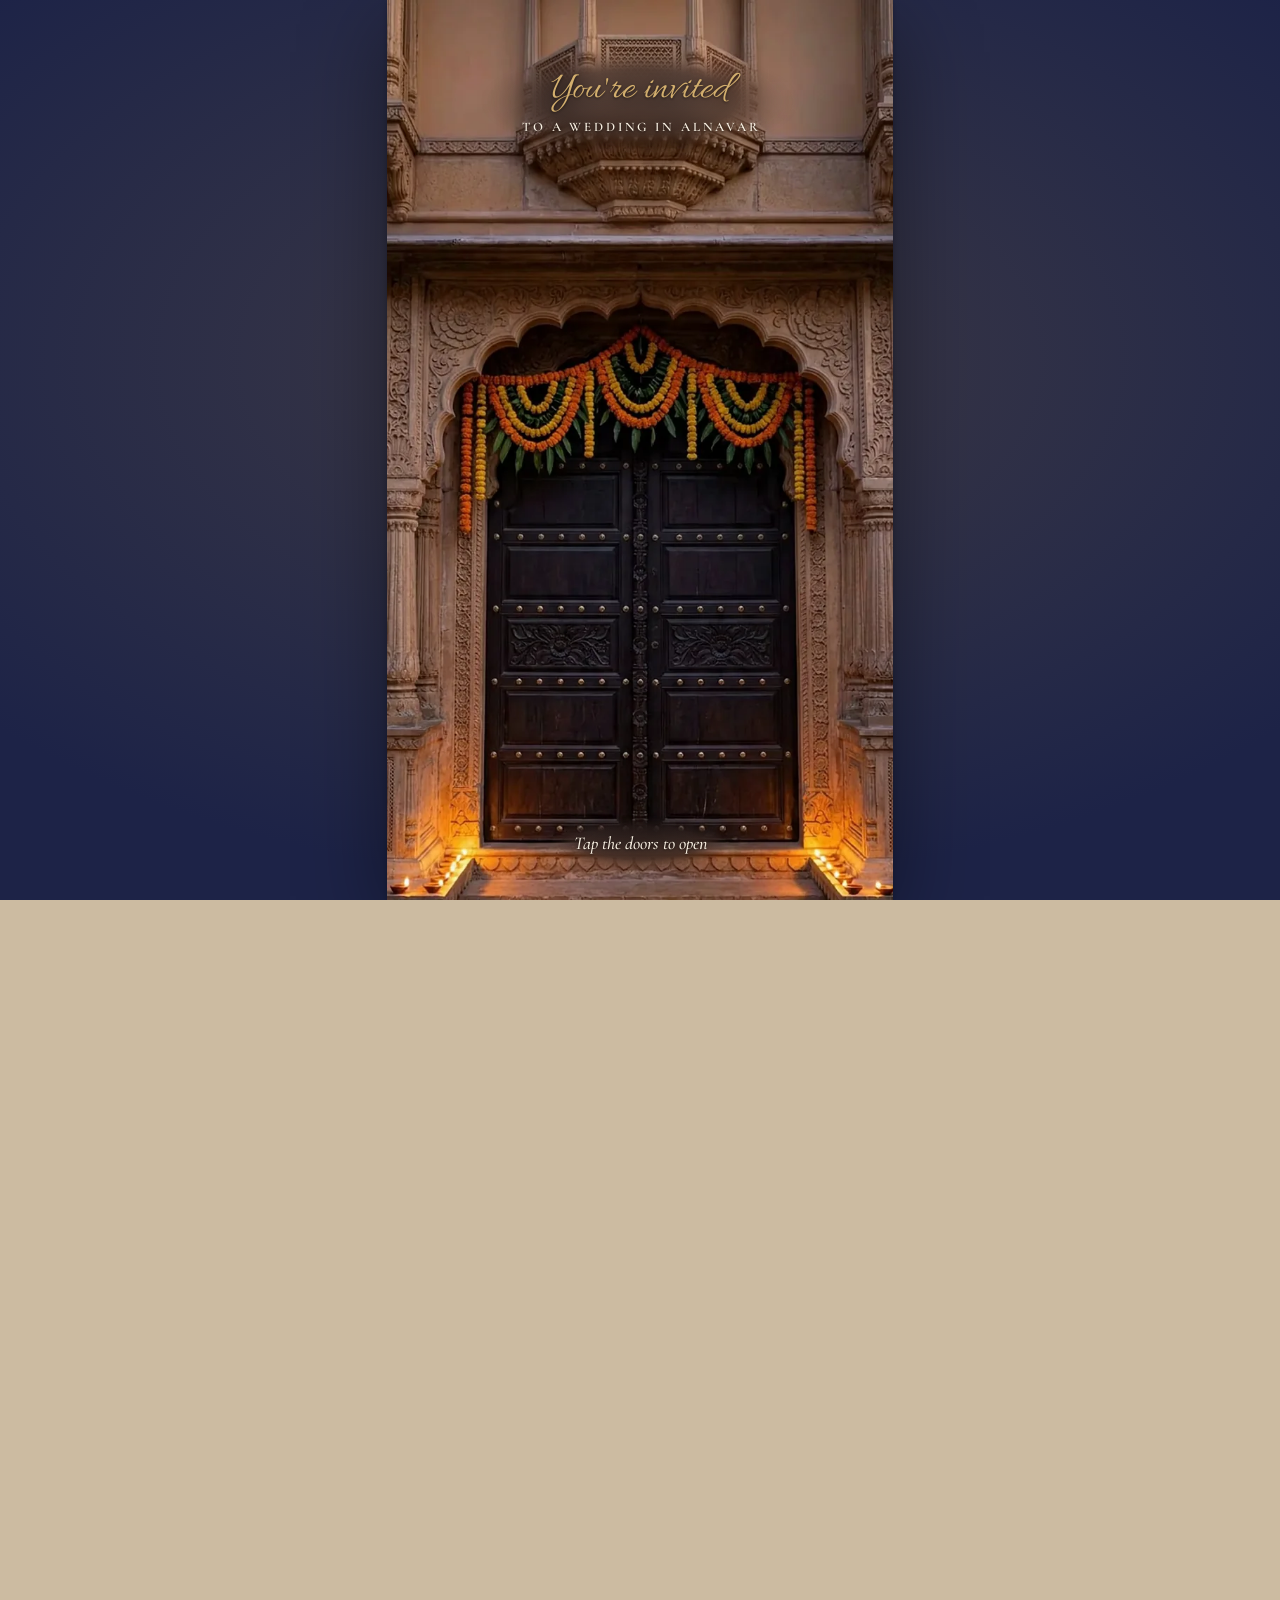
<file: index.html>
<!doctype html>
<html lang="en">
<head>
<meta charset="utf-8">
<meta name="viewport" content="width=device-width, initial-scale=1, viewport-fit=cover">
<script>if (/[?&]phone=1(&|$)/.test(location.search)) document.documentElement.classList.add("in-phone");</script>
<meta name="theme-color" content="#ebe3d5">
<meta name="robots" content="noindex, nofollow">
<title>Kajal &amp; Anmol — Royal Wedding Invitation | 18 December 2026</title>
<meta name="description" content="॥ Sri Ganeshaya Namaha ॥ With the blessings of our elders, you are warmly invited to the wedding celebrations of Kajal &amp; Anmol on 18 December 2026 at Veerashaiva Kalyana Mantap, Alnavar.">
<meta property="og:type" content="website">
<meta property="og:url" content="https://amit-kalal.github.io/kajal-wedding-invitation/">
<meta property="og:title" content="Kajal &amp; Anmol — Wedding Invitation">
<meta property="og:description" content="॥ Sri Ganeshaya Namaha ॥ You are warmly invited to celebrate our wedding on 18 December 2026 at Veerashaiva Kalyana Mantap, Alnavar. Tap to open the invitation.">
<meta property="og:image" content="https://amit-kalal.github.io/kajal-wedding-invitation/assets/images/couple/slide1-stage-wreath.jpg">
<meta property="og:image:secure_url" content="https://amit-kalal.github.io/kajal-wedding-invitation/assets/images/couple/slide1-stage-wreath.jpg">
<meta property="og:image:type" content="image/jpeg">
<meta property="og:image:width" content="1024">
<meta property="og:image:height" content="683">
<meta name="twitter:card" content="summary_large_image">
<meta name="twitter:title" content="Kajal &amp; Anmol — Wedding Invitation">
<meta name="twitter:description" content="18 December 2026 · Veerashaiva Kalyana Mantap, Alnavar. Tap to open the interactive invitation.">
<meta name="twitter:image" content="https://amit-kalal.github.io/kajal-wedding-invitation/assets/images/couple/slide1-stage-wreath.jpg">
<link rel="icon" href="data:image/svg+xml,%3Csvg xmlns='http://www.w3.org/2000/svg' viewBox='0 0 32 32'%3E%3Ccircle cx='16' cy='16' r='14' fill='%23f3ebdc' stroke='%23a9853f' stroke-width='2'/%3E%3Cpath d='M16 9l4 7-4 7-4-7z' fill='%23a9853f'/%3E%3C/svg%3E">
<link rel="preconnect" href="https://fonts.googleapis.com">
<link rel="preconnect" href="https://fonts.gstatic.com" crossorigin>
<link href="https://fonts.googleapis.com/css2?family=Cormorant+Garamond:ital,wght@0,400;0,500;0,600;1,400;1,500&family=Pinyon+Script&family=Tiro+Devanagari+Hindi:ital@0;1&family=Anek+Kannada:wght@400;500;600;700&family=Noto+Serif+Kannada:wght@400;500;600;700&display=swap" rel="stylesheet">
<link rel="stylesheet" href="engine.css">
<style>
  [lang="kn"], [lang="hi"], :lang(hi), :lang(kn) {
    font-family: "Noto Serif Kannada", "Anek Kannada", serif !important;
  }
  #langBtn {
    font-family: "Anek Kannada", "Noto Serif Kannada", sans-serif !important;
    font-size: 0.82rem !important;
    font-weight: 600 !important;
  }

  /* Responsive Countdown Counter Alignment & Zero-Overlap / Zero-Clipping Protection */
  .count {
    max-width: 420px !important;
    gap: 4px !important;
    padding: 0 4px !important;
    overflow: visible !important;
  }
  .count .u {
    min-width: 0 !important;
    padding: 0 2px !important;
    overflow: visible !important;
  }
  .count b {
    font-size: clamp(28px, 8.2vw, 44px) !important;
    line-height: 1.35 !important;
    padding: 6px 2px 2px !important;
    display: inline-block !important;
    overflow: visible !important;
    -webkit-box-decoration-break: clone !important;
    box-decoration-break: clone !important;
  }
  .count .colon {
    font-size: clamp(22px, 6vw, 32px) !important;
    line-height: 1.35 !important;
    padding-top: 6px !important;
  }
  .count span {
    font-size: clamp(11px, 2.8vw, 13px) !important;
    white-space: nowrap !important;
    letter-spacing: 0 !important;
    overflow: visible !important;
  }
  .count span:is(:lang(hi), :lang(kn)) {
    font-family: "Anek Kannada", "Noto Serif Kannada", sans-serif !important;
    font-size: clamp(11.5px, 2.9vw, 13.5px) !important;
    font-weight: 500 !important;
  }

  /* Arch Card & Sacred Invocation Tuning */
  .arch-in {
    padding-top: calc(var(--archH) * 0.56) !important;
    padding-left: 20px !important;
    padding-right: 20px !important;
  }
  .om {
    margin: 0 auto !important;
    text-align: center !important;
  }
  .om.latin {
    font-family: var(--serif) !important;
    font-size: clamp(12px, 3.2vw, 14.5px) !important;
    font-weight: 600 !important;
    letter-spacing: 0.04em !important;
    color: var(--gold-deep) !important;
    text-transform: none !important;
    white-space: nowrap !important;
  }
  .om:not(.latin) {
    font-family: "Noto Serif Kannada", serif !important;
    font-size: clamp(13.5px, 3.5vw, 16px) !important;
    font-weight: 600 !important;
    letter-spacing: 0.02em !important;
    color: var(--gold-deep) !important;
    white-space: nowrap !important;
  }

  /* RSVP Row & Counter Alignment */
  .rsvp .row-name {
    flex: 1 1 auto !important;
    min-width: 0 !important;
  }
  .rsvp .stepper {
    flex: 0 0 auto !important;
  }
</style>
<!-- All Wedding Details & Client Configuration -->
<script src="wedding-details.js"></script>
</head>
<body class="sealed">
<a class="skip" href="#invitation" id="skip">Skip the opening and read the invitation</a>
<div class="backdrop" aria-hidden="true"></div>

<div class="gate" id="gate">
  <p class="greet" id="greet"></p>
  <div class="stage" id="stage"></div>
  <p class="hint" id="hint" aria-hidden="true"></p>
</div>

<main class="col" id="main">
  <p class="today" id="today" hidden></p>
  <header class="hero" id="hero">
    <img class="hero-art" id="heroArt" alt="" decoding="async">
    <div class="hero-words" id="heroWords"></div>
  </header>
  <a class="down" href="#paper" id="down"></a>
  <div class="paper" id="paper"></div>
</main>

<div class="controls" id="controls" hidden>
  <button class="lang" id="langBtn" type="button" aria-label="Switch language"></button>
  <button class="sound" id="soundBtn" type="button" aria-pressed="false" aria-label="Play music">
    <svg class="i-play" viewBox="0 0 24 24" aria-hidden="true"><path d="M8 5.5v13l10.5-6.5z" fill="currentColor"/></svg>
    <svg class="i-pause" viewBox="0 0 24 24" aria-hidden="true"><path d="M7.5 5.5h3v13h-3zM13.5 5.5h3v13h-3z" fill="currentColor"/></svg>
  </button>
</div>

<audio id="music" preload="none" loop></audio>
<script src="openings.js"></script>
<script src="engine.js"></script>
</body>
</html>
</file>
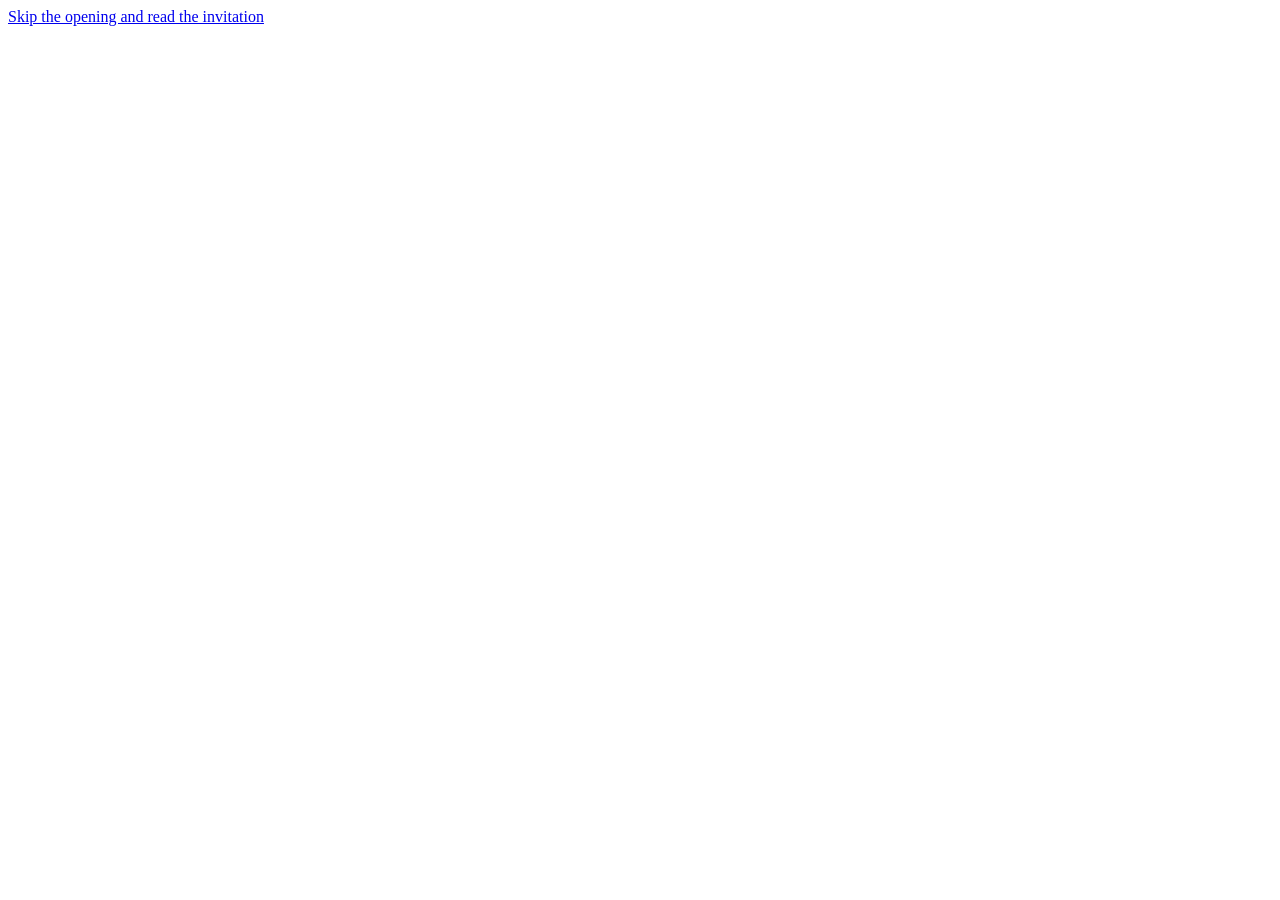
<file: saath-demo.html>
<!doctype html>
<html lang="en">
<head>
<meta charset="utf-8">
<meta name="viewport" content="width=device-width, initial-scale=1, viewport-fit=cover">
<script>if (/[?&]phone=1(&|$)/.test(location.search)) document.documentElement.classList.add("in-phone");</script>
<meta name="theme-color" content="#ebe3d5">
<meta name="robots" content="noindex, nofollow">
<title>Tanya &amp; Vikram, 14 February 2027</title>
<meta name="description" content="An invitation to the wedding of Tanya &amp; Vikram, 14 February 2027, Udaipur.">
<meta property="og:title" content="Tanya &amp; Vikram are getting married">
<meta property="og:description" content="14 February 2027, Udaipur. Open your invitation.">
<meta property="og:image" content="https://i.saath.studio/demo/og?t=jharokha-film"><meta property="og:image:width" content="1200"><meta property="og:image:height" content="630"><meta name="twitter:card" content="summary_large_image">

<meta property="og:type" content="website">
<link rel="icon" href="data:image/svg+xml,%3Csvg xmlns='http://www.w3.org/2000/svg' viewBox='0 0 32 32'%3E%3Ccircle cx='16' cy='16' r='14' fill='%23f3ebdc' stroke='%23a9853f' stroke-width='2'/%3E%3Cpath d='M16 9l4 7-4 7-4-7z' fill='%23a9853f'/%3E%3C/svg%3E">
<link rel="preconnect" href="https://fonts.googleapis.com">
<link rel="preconnect" href="https://fonts.gstatic.com" crossorigin>
<link rel="preload" as="fetch" href="https://assets.saath.studio/invite/themes/jharokha-film/theme.json" crossorigin>
<link href="https://fonts.googleapis.com/css2?family=Cormorant+Garamond:ital,wght@0,400;0,500;0,600;1,400;1,500&family=Pinyon+Script&family=Tiro+Devanagari+Hindi:ital@0;1&display=swap" rel="stylesheet">
<link rel="stylesheet" href="https://assets.saath.studio/invite/engine.css">
<script>window.SAATH = {"root":"https://assets.saath.studio/invite/","data":{"theme":"jharokha-film","lang":"en","community":"north-hindu","her":{"en":"Tanya","hi":"तान्या","full":{"en":"Tanya Sharma","hi":"तान्या शर्मा"},"vibe":{"en":"Pretty mischief","hi":"नटखट"},"loves":["cutting-chai","books","momos","plane","paint-palette","sunflower","shopping-bags","cat"]},"him":{"en":"Vikram","hi":"विक्रम","full":{"en":"Vikram Mehra","hi":"विक्रम मेहरा"},"vibe":{"en":"Calm and clever","hi":"शांत और समझदार"},"loves":["cricket-bat-ball","headphones","laptop-code","biryani-handi","football","camera","coffee-mug","mountains"]},"parents":{"her":{"en":"Smt. Anjali & Shri Rajeev Sharma","hi":"श्रीमती अंजलि एवं श्री राजीव शर्मा"},"him":{"en":"Smt. Kavita & Shri Sunil Mehra","hi":"श्रीमती कविता एवं श्री सुनील मेहरा"}},"wedding":"2027-02-14T19:00:00+05:30","city":{"en":"Udaipur","hi":"उदयपुर"},"journey":{"from":{"en":"Indore","hi":"इंदौर"}},"venue":{"name":{"en":"The Haveli, Lake Pichola","hi":"द हवेली, पिछोला झील"},"address":{"en":"Gangaur Ghat Road, Udaipur, Rajasthan","hi":"गणगौर घाट रोड, उदयपुर, राजस्थान"},"map":"https://www.google.com/maps/search/?api=1&query=Lake+Pichola+Udaipur"},"travel":[{"en":"Udaipur airport (UDR) is 40 minutes away. We'll meet every flight on the 12th.","hi":"उदयपुर हवाई अड्डा (UDR) 40 मिनट दूर है। 12 तारीख़ को हर फ़्लाइट पर हमारी गाड़ी मिलेगी।"},{"en":"Udaipur City railway station is 20 minutes away.","hi":"उदयपुर सिटी रेलवे स्टेशन 20 मिनट दूर है।"}],"stay":[{"name":{"en":"The Haveli, family wing","hi":"द हवेली, परिवार विंग"},"note":{"en":"Rooms are held for family from the 12th to the 15th.","hi":"परिवार के लिए 12 से 15 तारीख़ तक कमरे रखे गए हैं।"}}],"events":[{"id":"mehendi","name":{"en":"Mehendi","hi":"मेहंदी"},"start":"2027-02-12T17:00:00+05:30","end":"2027-02-12T21:00:00+05:30","place":{"en":"The garden terrace","hi":"बाग़ की छत"},"dress":{"en":"Greens and soft pinks","hi":"हरा और हल्का गुलाबी"},"palette":["#4f7a3a","#e9a3a8","#f4e3c3"]},{"id":"sangeet","name":{"en":"Sangeet","hi":"संगीत"},"start":"2027-02-13T19:30:00+05:30","end":"2027-02-13T23:30:00+05:30","place":{"en":"The darbar hall","hi":"दरबार हॉल"},"dress":{"en":"Jewel tones and sparkle","hi":"गहरे रंग और चमक"},"palette":["#3b2a6b","#a3122f","#c9a24a"]},{"id":"wedding","name":{"en":"Wedding","hi":"विवाह"},"start":"2027-02-14T19:00:00+05:30","end":"2027-02-14T23:59:00+05:30","place":{"en":"By the lake, with dinner after the pheras","hi":"झील के किनारे, फेरों के बाद भोजन"},"dress":{"en":"Traditional Indian, in any colour you love","hi":"पारंपरिक भारतीय, आपका पसंदीदा कोई भी रंग"},"palette":["#a3122f","#e88b1e","#f6ecd6"]}],"story":{"en":"We met at a friend's Holi in Indore, both trying to stay out of the colour. Five years, one long year apart and many plates of poha later, we are getting married.","hi":"इंदौर में एक दोस्त की होली पर हम मिले थे, दोनों रंग से बचने की कोशिश में। पाँच साल, एक लंबा साल दूर रहकर और कई प्लेट पोहे के बाद, अब हम शादी कर रहे हैं।"},"timeline":[{"when":{"en":"Holi 2021","hi":"होली 2021"},"what":{"en":"Two people hiding from the colour, together","hi":"रंग से बचते दो लोग, एक साथ"}},{"when":{"en":"2023","hi":"2023"},"what":{"en":"Indore and Bengaluru, one long call a night","hi":"इंदौर और बेंगलुरु, हर रात एक लंबी कॉल"}},{"when":{"en":"Diwali 2025","hi":"दिवाली 2025"},"what":{"en":"Both families said yes over one plate of mithai","hi":"एक थाली मिठाई पर दोनों परिवारों ने हाँ कह दी"}}],"photos":[{"src":"/showcase/frames/studio-close/tanya-vikram-1080.webp","caption":{"en":"Our first portrait together","hi":"हमारी पहली साथ वाली तस्वीर"}},{"src":"/showcase/frames/pastel-garden-bench/tanya-vikram-1080.webp","caption":{"en":"In the garden at home","hi":"घर के बाग़ में"}},{"src":"/showcase/frames/studio-laugh/tanya-vikram-1080.webp","caption":{"en":"The look he gives her","hi":"वो नज़र"}},{"src":"/showcase/frames/pastel-garden-trellis/tanya-vikram-1080.webp","caption":{"en":"Under the bougainvillea","hi":"बोगनवेलिया के नीचे"}},{"src":"/showcase/frames/studio-seated/tanya-vikram-1080.webp","caption":{"en":"For Dadi's album","hi":"दादी के एल्बम के लिए"}},{"src":"/showcase/frames/pastel-garden-fountain/tanya-vikram-1080.webp","caption":{"en":"By the fountain","hi":"फ़व्वारे के पास"}}],"family":{"blessings":[{"en":"Late Smt. Kamla Devi & Shri Ram Prasad Sharma","hi":"स्व. श्रीमती कमला देवी एवं श्री राम प्रसाद शर्मा"},{"en":"Smt. Shanti & Shri Om Prakash Mehra","hi":"श्रीमती शांति एवं श्री ओम प्रकाश मेहरा"}],"darshanabhilashi":[{"en":"The Sharma family, Indore","hi":"शर्मा परिवार, इंदौर"},{"en":"The Mehra family, Lucknow","hi":"मेहरा परिवार, लखनऊ"}],"swagatotsuk":[{"en":"Rahul, Neha, Karan and Pooja","hi":"राहुल, नेहा, करन एवं पूजा"}],"kids":[{"en":"Aarav and Myra","hi":"आरव एवं मायरा"}]},"families":[],"rsvp":true,"rsvpBy":"2027-01-20","rsvpPhone":"","contacts":[],"upi":"","song":{"url":"https://open.spotify.com/track/08kTa3SL9sV6Iy8KLKtGql","title":{"en":"Kasoor","hi":"कसूर"},"artist":"Prateek Kuhad"},"voice":null,"signoff":{"en":"With love, the Sharma and Mehra families","hi":"सप्रेम, शर्मा एवं मेहरा परिवार"},"logo":{"family":"seal"},"logoSrc":"https://logo.saath.studio/api/logo?family=seal&variant=reduced&a=Tanya&b=Vikram&da=%E0%A4%A4%E0%A4%BE%E0%A4%A8%E0%A5%8D%E0%A4%AF%E0%A4%BE&db=%E0%A4%B5%E0%A4%BF%E0%A4%95%E0%A5%8D%E0%A4%B0%E0%A4%AE&date=2027-02-14&city=Udaipur&format=png&size=400&v=4","logoDark":"https://logo.saath.studio/api/logo?family=seal&variant=reversed&a=Tanya&b=Vikram&da=%E0%A4%A4%E0%A4%BE%E0%A4%A8%E0%A5%8D%E0%A4%AF%E0%A4%BE&db=%E0%A4%B5%E0%A4%BF%E0%A4%95%E0%A5%8D%E0%A4%B0%E0%A4%AE&date=2027-02-14&city=Udaipur&format=png&size=400&v=4"},"draft":false,"family":null,"slug":null,"api":null,"familyKey":null};</script>
</head>
<body class="sealed">
<a class="skip" href="#invitation" id="skip">Skip the opening and read the invitation</a>
<div class="backdrop" aria-hidden="true"></div>

<div class="gate" id="gate">
  <p class="greet" id="greet"></p>
  <div class="stage" id="stage"></div>
  <p class="hint" id="hint" aria-hidden="true"></p>
</div>

<main class="col" id="main">
  <p class="today" id="today" hidden></p>
  <header class="hero" id="hero">
    <img class="hero-art" id="heroArt" alt="" decoding="async" crossorigin="anonymous">
    <div class="hero-words" id="heroWords"></div>
  </header>
  <a class="down" href="#paper" id="down"></a>
  <div class="paper" id="paper"></div>
</main>

<div class="controls" id="controls" hidden>
  <button class="lang" id="langBtn" type="button" aria-label="Switch language"></button>
  <button class="sound" id="soundBtn" type="button" aria-pressed="false" aria-label="Play music">
    <svg class="i-play" viewBox="0 0 24 24" aria-hidden="true"><path d="M8 5.5v13l10.5-6.5z" fill="currentColor"/></svg>
    <svg class="i-pause" viewBox="0 0 24 24" aria-hidden="true"><path d="M7.5 5.5h3v13h-3zM13.5 5.5h3v13h-3z" fill="currentColor"/></svg>
  </button>
</div>

<audio id="music" preload="none" loop></audio>
<script src="https://assets.saath.studio/invite/openings.js"></script>
<script src="https://assets.saath.studio/invite/engine.js"></script>
</body>
</html>
</file>
<file: engine.css>
/* The invite engine's styles. Every collection sets the palette and fonts through theme.json;
   nothing here names a collection except the few opening-specific touches at the end. */
:root {
  --ink: #574d43;
  --paper: #fbf8f2;
  --accent: #a3122f;
  --accent2: #e88b1e;
  --gold: #b08d4c;
  --night: #2a1f18;
  --linen: color-mix(in srgb, var(--paper) 82%, var(--ink));
  --ink-soft: color-mix(in srgb, var(--ink) 68%, var(--paper));
  --hi: color-mix(in srgb, var(--paper) 55%, white);
  --lo: color-mix(in srgb, var(--ink) 22%, transparent);
  --line: color-mix(in srgb, var(--gold) 32%, transparent);
  --gold-deep: color-mix(in srgb, var(--gold) 72%, black);
  --foil: linear-gradient(100deg, color-mix(in srgb, var(--gold) 72%, black) 0%, var(--gold) 22%, color-mix(in srgb, var(--gold) 45%, white) 38%, color-mix(in srgb, var(--gold) 92%, black) 55%, color-mix(in srgb, var(--gold) 62%, white) 72%, color-mix(in srgb, var(--gold) 70%, black) 100%);
  --foil-deep: linear-gradient(100deg, color-mix(in srgb, var(--gold) 55%, black) 0%, color-mix(in srgb, var(--gold) 85%, black) 30%, color-mix(in srgb, var(--gold) 70%, white) 48%, color-mix(in srgb, var(--gold) 80%, black) 66%, color-mix(in srgb, var(--gold) 50%, black) 100%);
  --script: "Pinyon Script", "Tiro Devanagari Hindi", cursive;
  --serif: "Cormorant Garamond", "Tiro Devanagari Hindi", Georgia, serif;
  --deva: "Tiro Devanagari Hindi", "Cormorant Garamond", serif;
  /* The second languages beyond Hindi (10 November 2026): each script's face, which a theme may
     replace (fonts.mr …, set by engine.js). Every rule written for Hindi covers them too, with
     --deva swapped for the line's own script just below. */
  --l2-mr: "Tiro Devanagari Marathi", "Tiro Devanagari Hindi", serif;
  --l2-bn: "Tiro Bangla", serif;
  --l2-as: "Tiro Bangla", serif;
  --l2-pa: "Tiro Gurmukhi", serif;
  --l2-ur: "Gulzar", "Noto Nastaliq Urdu", serif;
  /* Telugu, Gujarati and Tamil (13 November 2026). */
  --l2-te: "Tiro Telugu", "Noto Serif Telugu", serif;
  --l2-gu: "Noto Serif Gujarati", serif;
  --l2-ta: "Tiro Tamil", "Noto Serif Tamil", serif;
  --display: var(--serif);
  /* The small capitals under the names and headings ("DAUGHTER OF", the parents, the town): the
     serif, unless the couple chose lettering of their own (data.fonts, set by engine.js). */
  --caps: var(--serif);
  --paper-tex: none;
  --col: min(100vw, 460px);
  --safe-t: env(safe-area-inset-top, 0px);
  --safe-b: env(safe-area-inset-bottom, 0px);
  --ease-out: cubic-bezier(0.23, 1, 0.32, 1);
  --ease-io: cubic-bezier(0.77, 0, 0.175, 1);
}
/* Drawn inside the site's iPhone mockup (?phone=1): inside a frame env() is always 0, so the
   island and home bar get an iPhone 15's real insets. The painting still runs under the island. */
:root.in-phone { --safe-t: 59px; --safe-b: 34px; }
:root.in-phone [id] { scroll-margin-top: var(--safe-t); }
/* A section's own top padding (56 to 64px) already clears the island, so it lands flush. */
:root.in-phone .sec[id] { scroll-margin-top: 0; }
body.dark {
  --ink-soft: color-mix(in srgb, var(--ink) 80%, var(--paper));
  --linen: color-mix(in srgb, var(--paper) 85%, black);
  --hi: color-mix(in srgb, var(--paper) 80%, white);
  --lo: rgba(0, 0, 0, 0.45);
  --gold-deep: color-mix(in srgb, var(--gold) 70%, white);
}

* { box-sizing: border-box; }
html { -webkit-text-size-adjust: 100%; scroll-behavior: smooth; }
body { margin: 0; background: var(--linen); color: var(--ink); font: 400 18px/1.55 var(--serif); -webkit-font-smoothing: antialiased; overflow-x: hidden; }
/* Lining figures on every line: Cormorant's old-style 1 reads as a capital I ("Friday, I January 2027", Ayush, 17 November 2026).
   Every `font:` shorthand resets the numerals, so only !important reaches each line. Counters keep their even widths. */
*, *::before, *::after { font-variant-numeric: lining-nums !important; }
.count b, .stepper output, .rc-list b, .an-days b { font-variant-numeric: tabular-nums lining-nums !important; }
html:has(body.sealed), body.sealed { overflow: hidden; height: 100svh; }
:is(:lang(hi), :lang(mr), :lang(bn), :lang(as), :lang(pa), :lang(ur), :lang(te), :lang(gu), :lang(ta)) { font-family: var(--deva); }
/* Each second language's lines take its own script's face wherever a rule asks for --deva. */
:lang(mr) { --deva: var(--l2-mr); }
:lang(bn) { --deva: var(--l2-bn); }
:lang(as) { --deva: var(--l2-as); }
:lang(pa) { --deva: var(--l2-pa); }
:lang(ur) { --deva: var(--l2-ur); }
:lang(te) { --deva: var(--l2-te); }
:lang(gu) { --deva: var(--l2-gu); }
:lang(ta) { --deva: var(--l2-ta); }
img { display: block; max-width: 100%; }
button { font: inherit; color: inherit; }
:focus-visible { outline: 2px solid var(--gold); outline-offset: 3px; }

.skip { position: fixed; left: 12px; top: 12px; z-index: 50; padding: 10px 14px; background: var(--paper); color: var(--ink); border-radius: 8px; transform: translateY(-160%); transition: transform 200ms var(--ease-out); }
.skip:focus { transform: none; }
/* Round the invitation on a wide screen: a dim room in the theme's night colour, lit where the
   invitation stands, the way a story is shown on a laptop. Never a blurred copy of the art. */
.backdrop { position: fixed; inset: 0; z-index: -1; background: var(--linen); }
@media (min-width: 560px) { .backdrop { background: radial-gradient(90% 75% at 50% 40%, color-mix(in srgb, var(--night) 80%, var(--gold) 20%), var(--night) 78%); } }

/* ───────── The gate ───────── */
/* The opening's painting fills the screen, under the island and the home bar, and the greeting and
   the hint sit on it (founder, 21 October 2026). The engine sizes the painting's box (fitGate). */
.gate {
  position: fixed; inset: 0; z-index: 20; overflow: hidden;
  background: radial-gradient(120% 80% at 50% 45%, color-mix(in srgb, var(--paper) 70%, transparent), transparent 70%), var(--linen);
  transition: opacity 900ms var(--ease-out), visibility 0s linear 900ms;
}
body.dark .gate { background: radial-gradient(120% 80% at 50% 45%, color-mix(in srgb, var(--night) 60%, transparent), transparent 70%), var(--night); }
/* Until the painting loads, the screen takes its measured edge colours. */
.gate[data-edge], body.dark .gate[data-edge] { background: linear-gradient(var(--gate-top) 18%, var(--gate-bottom) 82%); }
.gate.gone { opacity: 0; visibility: hidden; pointer-events: none; }
/* A screen much wider than the painting (a laptop) shows its whole height in the middle, in the
   same dim room as the invitation (.backdrop), not a blurred copy of it. */
.gate-fill { position: absolute; inset: 0; display: none; background: radial-gradient(90% 75% at 50% 40%, color-mix(in srgb, var(--night) 80%, var(--gold) 20%), var(--night) 78%); }
.gate.framed .gate-fill { display: block; }
.gate-mirror { position: absolute; display: none; background-repeat: no-repeat; transform: scaleY(-1); pointer-events: none; }
.gate.mirrored .gate-mirror { display: block; }
.gate.framed .op-frame { box-shadow: 0 24px 80px rgba(0, 0, 0, 0.42), 0 2px 6px rgba(0, 0, 0, 0.25); }
/* The whole screen takes the guest's tap, so the phone must not flash it blue. */
.stage { position: absolute; inset: 0; z-index: 0; -webkit-tap-highlight-color: transparent; }

/* Taps pass through the words to the painting. Each takes the tone that reads on the part of the
   painting under it, and a soft frost when that part is busy (readGate, as the hero's words do). */
.greet, .hint { position: absolute; z-index: 1; left: 0; right: 0; width: fit-content; max-width: calc(100% - 32px); margin: 0 auto; text-align: center; text-wrap: balance; pointer-events: none; isolation: isolate; --frost-rgb: 0 0 0; --frost-a: 0; --frost-blur: 0px; }
/* As much room above as the hero's words have: 7.5% of the screen, and 4% under an island or notch
   (in the site's phone mockup the island ends 52px down). */
.greet { top: max(7.5svh, calc(var(--safe-t) + 4svh)); font: 400 clamp(32px, 9vw, 40px)/1.1 var(--script); color: var(--gate-lo); }
:root.in-phone .greet { top: calc(52px + 4svh); }
.hint { bottom: max(calc(var(--safe-b) + 22px), 5svh); font: italic 500 18px/1.3 var(--serif); color: var(--gate-ink); animation: hint 2.8s ease-in-out infinite; }
.greet small { display: block; margin-top: 6px; font: 600 13px/1.4 var(--caps); letter-spacing: 0.22em; text-transform: uppercase; color: var(--gate-ink); }
.greet:is(:lang(hi), :lang(mr), :lang(bn), :lang(as), :lang(pa), :lang(ur), :lang(te), :lang(gu), :lang(ta)) { font: 400 27px/1.3 var(--deva); }
.greet:is(:lang(hi), :lang(mr), :lang(bn), :lang(as), :lang(pa), :lang(ur), :lang(te), :lang(gu), :lang(ta)) small { letter-spacing: 0.02em; text-transform: none; font: 400 15.5px/1.5 var(--deva); }
.hint:is(:lang(hi), :lang(mr), :lang(bn), :lang(as), :lang(pa), :lang(ur), :lang(te), :lang(gu), :lang(ta)) { font: 400 16.5px/1.4 var(--deva); }
.greet.tone-dark { color: var(--gate-hi); }
.greet.tone-dark small, .hint.tone-dark { color: var(--gate-cream); }
.greet.tone-dark, .hint.tone-dark { text-shadow: 0 0 18px rgba(0, 0, 0, 0.62), 0 1px 3px rgba(0, 0, 0, 0.55); }
.greet.tone-light, .hint.tone-light { text-shadow: 0 0 18px rgb(255 252 244 / 0.85), 0 0 4px rgb(255 252 244 / 0.7); }
.greet::before, .hint::before { content: ""; position: absolute; z-index: -1; pointer-events: none; inset: -30% -16%; background: radial-gradient(closest-side, rgb(var(--frost-rgb) / var(--frost-a)) 0%, rgb(var(--frost-rgb) / calc(var(--frost-a) * 0.8)) 55%, rgb(var(--frost-rgb) / 0) 100%); -webkit-backdrop-filter: blur(var(--frost-blur)); backdrop-filter: blur(var(--frost-blur)); -webkit-mask-image: radial-gradient(closest-side, #000 60%, transparent 100%); mask-image: radial-gradient(closest-side, #000 60%, transparent 100%); }
.hint::before { inset: -70% -18%; }
@keyframes hint { 50% { translate: 0 -3px; } }
.gate.opening .greet, .gate.opening .hint { opacity: 0; animation: none; transition: opacity 400ms ease; }

.op-frame { position: absolute; inset: 0; overflow: visible; }
.op-frame > img { position: absolute; inset: 0; width: 100%; height: 100%; object-fit: cover; }
.op-pulse { position: absolute; inset: -9%; border-radius: 50%; border: 1px solid color-mix(in srgb, var(--gold) 70%, transparent); animation: pulse 2.8s var(--ease-out) infinite; pointer-events: none; }
@keyframes pulse { 0% { scale: 0.86; opacity: 0.9; } 70%, 100% { scale: 1.25; opacity: 0; } }
.op-glow { position: absolute; width: 14%; aspect-ratio: 1; translate: -50% -50%; border-radius: 50%; pointer-events: none; mix-blend-mode: screen; background: radial-gradient(closest-side, rgba(255, 246, 220, 0.95), rgba(255, 214, 140, 0.5) 45%, rgba(255, 200, 120, 0) 100%); opacity: 0; scale: 0.4; transition: scale 1800ms var(--ease-out), opacity 600ms ease; }
.op-glow.on { opacity: 1; scale: 9; }

/* Envelope */
.op-envelope { perspective: 1600px; }
.op-inside { position: absolute; inset: 0; overflow: hidden; background: linear-gradient(180deg, #efe4cf, #f7efdf 45%, #ead9b8) center / cover; }
.op-inside .op-light { position: absolute; left: var(--cx); top: var(--cy); width: 70%; aspect-ratio: 1 / 1.3; translate: -50% -50%; border-radius: 50%; background: radial-gradient(closest-side, rgba(255, 253, 246, 1), rgba(255, 240, 205, 0.95) 22%, rgba(250, 222, 160, 0.55) 52%, rgba(246, 214, 150, 0)); opacity: 0; scale: 0.15; }
.op-flap { position: absolute; inset: 0; background: #f4eee4 center / 100% 100% no-repeat; backface-visibility: hidden; transition: transform 1250ms cubic-bezier(0.55, 0, 0.25, 1), opacity 650ms ease 650ms, filter 1250ms ease; }
.op-flap.top { clip-path: polygon(0 0, 100% 0, var(--cx) var(--cy)); transform-origin: 50% 0; }
.op-flap.bottom { clip-path: polygon(0 100%, 100% 100%, var(--cx) var(--cy)); transform-origin: 50% 100%; }
.op-flap.left { clip-path: polygon(0 0, 0 100%, var(--cx) var(--cy)); transform-origin: 0 50%; filter: brightness(0.985); }
.op-flap.right { clip-path: polygon(100% 0, 100% 100%, var(--cx) var(--cy)); transform-origin: 100% 50%; filter: brightness(0.985); }
.op-ring { position: absolute; inset: 0; width: 100%; height: 100%; pointer-events: none; mix-blend-mode: screen; }
.op-seal { position: absolute; left: var(--cx); top: var(--cy); width: 27%; aspect-ratio: 1; translate: -50% -50%; padding: 0; border: 0; border-radius: 50%; background: none; cursor: pointer; filter: drop-shadow(0 5px 6px rgba(70, 50, 22, 0.32)) drop-shadow(0 1px 1px rgba(70, 50, 22, 0.3)); transition: scale 160ms var(--ease-out), opacity 500ms ease, filter 500ms ease; -webkit-tap-highlight-color: transparent; }
.op-seal canvas { width: 100%; height: 100%; display: block; }
.op-seal:active, .op-seal.pressed { scale: 0.95; }
.op-seal.gone { scale: 1.16; opacity: 0; filter: blur(3px); pointer-events: none; }
.op-seal.gone .op-pulse { display: none; }
.op-envelope.open .op-inside .op-light { opacity: 1; scale: 3.2; transition: scale 1500ms var(--ease-out) 100ms, opacity 500ms ease; }
.op-envelope.open .op-flap { filter: brightness(0.9); }
.op-envelope.open .op-flap.top { transform: rotateX(-112deg); opacity: 0; }
.op-envelope.open .op-flap.bottom { transform: rotateX(112deg); opacity: 0; transition-delay: 160ms, 810ms, 160ms; }
.op-envelope.open .op-flap.left { transform: rotateY(112deg); opacity: 0; transition-delay: 80ms, 730ms, 80ms; }
.op-envelope.open .op-flap.right { transform: rotateY(-112deg); opacity: 0; transition-delay: 80ms, 730ms, 80ms; }
/* An envelope lying on paper: the closed painting stays whole; the V flap folds up from its hinge
   while the open painting (flap lying open, the card showing) fades in. */
.op-envelope.on-paper .op-over { position: absolute; inset: 0; width: 100%; height: 100%; object-fit: cover; transition: opacity 700ms ease 420ms; }
.op-envelope.on-paper .op-flap.top { clip-path: polygon(var(--fx0) var(--fy0), var(--fx1) var(--fy0), var(--tx) var(--ty)); transform-origin: 50% var(--fy0); z-index: 4; }
.op-envelope.on-paper .op-seal { z-index: 6; }
/* On the desk (openings.js unfold): the envelope's inside, the flap's paper back, the card and the pocket in front of it. */
.op-hollow { position: absolute; inset: 0; z-index: 1; opacity: 0; transition: opacity 180ms ease; background: linear-gradient(180deg, color-mix(in srgb, var(--env-paper, #e9dcc3) 78%, #3a2a1a) 0%, color-mix(in srgb, var(--env-paper, #e9dcc3) 94%, #3a2a1a) 75%); }
.op-flapback { position: absolute; inset: 0; z-index: 1; transform: scaleY(0); background: linear-gradient(0deg, color-mix(in srgb, var(--env-paper, #efe4cf) 92%, #5a4630), color-mix(in srgb, var(--env-paper, #efe4cf) 88%, white) 70%); }
.op-card { position: absolute; z-index: 2; border-radius: 3px; background: var(--card-paper, #fbf6ea) var(--paper-tex) center / 420px; box-shadow: 0 1px 2px rgba(60, 40, 20, 0.25), 0 12px 28px rgba(60, 40, 20, 0.2); transform-origin: 50% 50%; will-change: transform; }
.op-card.out { z-index: 7; }
.op-card-in { position: absolute; inset: 6%; display: grid; place-content: center; justify-items: center; text-align: center; border: 1px solid color-mix(in srgb, var(--gold) 55%, transparent); color: var(--gold-deep); }
.op-card-in p { margin: 0; }
.op-card .k { font: 500 clamp(9px, 2.5vw, 12px)/1.4 var(--caps); letter-spacing: 0.2em; text-transform: uppercase; }
.op-card .n { padding: 0.1em 0.2em 0.18em; font: 400 clamp(22px, 7vw, 32px)/1.05 var(--script); }
.op-card .a { font: italic 400 clamp(13px, 3.8vw, 17px)/1 var(--serif); }
.op-card:is(:lang(hi), :lang(mr), :lang(bn), :lang(as), :lang(pa), :lang(ur), :lang(te), :lang(gu), :lang(ta)) .k, .op-card:is(:lang(hi), :lang(mr), :lang(bn), :lang(as), :lang(pa), :lang(ur), :lang(te), :lang(gu), :lang(ta)) .a { font-family: var(--deva); font-style: normal; letter-spacing: 0; text-transform: none; }
.op-card:is(:lang(hi), :lang(mr), :lang(bn), :lang(as), :lang(pa), :lang(ur), :lang(te), :lang(gu), :lang(ta)) .n { font: 400 clamp(20px, 6vw, 28px)/1.3 var(--deva); }
.op-pocket { position: absolute; inset: 0; z-index: 3; background: center / 100% 100% no-repeat; }
.op-envelope.on-paper .op-inside .op-light { display: none; }
.op-envelope.on-paper.open .op-over { opacity: 0; }
.op-envelope.on-paper.open .op-flap.top { transform: rotateX(-150deg); opacity: 0; transition-delay: 0ms, 520ms, 0ms; }

/* Doors */
.op-doors { perspective: 1400px; }
.op-doors .op-over { transition: opacity 120ms linear 60ms; }
.op-doors .op-over.gone { opacity: 0; }
.op-leaf { position: absolute; transform-style: preserve-3d; transition: transform 1700ms cubic-bezier(0.6, 0, 0.2, 1); }
.op-leaf.left { transform-origin: 0 50%; }
.op-leaf.right { transform-origin: 100% 50%; }
.op-leaf-face { position: absolute; inset: 0; background-repeat: no-repeat; backface-visibility: hidden; }
.op-leaf::after { content: ""; position: absolute; inset: 0; background: linear-gradient(90deg, rgba(0, 0, 0, 0.35), rgba(0, 0, 0, 0)); opacity: 0; transition: opacity 1700ms ease; }
.op-leaf.right::after { background: linear-gradient(270deg, rgba(0, 0, 0, 0.35), rgba(0, 0, 0, 0)); }
.op-doors.open .op-leaf.left { transform: rotateY(96deg); }
.op-doors.open .op-leaf.right { transform: rotateY(-96deg); }
.op-doors.open .op-leaf::after { opacity: 1; }
.op-seam { position: absolute; width: 4px; translate: -50% 0; background: linear-gradient(180deg, transparent, rgba(255, 220, 150, 0.95), transparent); filter: blur(2px); opacity: 0; transition: opacity 400ms ease, width 1200ms var(--ease-out); pointer-events: none; }
.op-doors.open .op-seam { opacity: 1; width: 40%; filter: blur(14px); opacity: 0; transition: opacity 1500ms ease 200ms, width 1500ms var(--ease-out); }
/* The open frame matches the closed one outside the doorway, so it must not move or the walls would jump. */
.op-fore { position: absolute; inset: 0; width: 100%; height: 100%; z-index: 4; pointer-events: none; }
.op-tap { position: absolute; z-index: 5; border: 0; background: none; cursor: pointer; }

/* Film: the opening as a short film. Its first frame lies on top until it plays; its last frame holds. */
.op-film .op-video { position: absolute; inset: 0; width: 100%; height: 100%; object-fit: cover; display: block; }
.op-film .op-end { opacity: 0; transition: opacity 400ms ease; }
.op-film .op-end.on { opacity: 1; }
.op-film .op-still { transition: opacity 120ms linear; }
.op-film .op-still.gone { opacity: 0; }

/* Curtains: strips of the closed panels slide to the sides and narrow, then fade into the open painting */
.op-curtains .op-over { transition: opacity 120ms linear 60ms; }
.op-curtains .op-over.gone { opacity: 0; }
.op-strip { position: absolute; overflow: hidden; transition: transform 1500ms cubic-bezier(0.55, 0, 0.2, 1) var(--delay, 0ms), opacity 520ms ease calc(1150ms + var(--delay, 0ms)); }
.op-strip.left { transform-origin: 0 50%; }
.op-strip.right { transform-origin: 100% 50%; }
.op-strip-face { position: absolute; inset: 0; background-repeat: no-repeat; }
/* The folds deepen as the cloth bunches. */
.op-fold { position: absolute; inset: 0; background: linear-gradient(90deg, rgba(0, 0, 0, 0.32), rgba(255, 240, 220, 0.06) 45%, rgba(0, 0, 0, 0.28)); opacity: 0; transition: opacity 1400ms ease var(--delay, 0ms); }
.op-curtains.open .op-strip { transform: translateX(var(--dx)) scaleX(var(--k)); opacity: 0; }
.op-curtains.open .op-fold { opacity: 1; }
.op-curtains.open .op-seam { opacity: 1; width: 40%; filter: blur(14px); opacity: 0; transition: opacity 1500ms ease 200ms, width 1500ms var(--ease-out); }

/* Light from a point */
/* A long press on the painting opens no menu to save it and selects nothing: it opens the invite. */
.op-reveal { -webkit-touch-callout: none; -webkit-user-select: none; user-select: none; }
.op-reveal img { -webkit-user-drag: none; }
.op-reveal .op-over { will-change: mask-image; }
.op-sparks { position: absolute; inset: 0; width: 100%; height: 100%; pointer-events: none; }
.op-point { position: absolute; width: 22%; aspect-ratio: 1; translate: -50% -50%; border: 0; border-radius: 50%; background: radial-gradient(closest-side, rgba(255, 238, 200, 0.28), transparent); cursor: pointer; -webkit-tap-highlight-color: transparent; touch-action: none; }
.op-point.holding { background: radial-gradient(closest-side, rgba(255, 238, 200, 0.55), transparent); scale: 1.08; transition: scale 650ms var(--ease-out), background 650ms ease; }

/* Talambralu's shower of rice, Kankotri's bandhani and Kohbar's outlines (openings.js, 13 November 2026):
   each a canvas over the whole painting, above the closed painting it works on. */
.op-grains, .op-cloth, .op-ink { position: absolute; inset: 0; width: 100%; height: 100%; pointer-events: none; }
.op-rice .op-over, .op-kohbar .op-over, .op-kohbar .op-ink { will-change: mask-image; }
.op-rice .op-point { width: 40%; }
/* Those three hand over to the page itself: the gate turns see-through, so what they uncover is the
   live page (openings.js seeThrough), and Kohbar, which ends on its own copy of the hero lined up with
   the page's, keeps the page's hero still (body.handed). */
.gate.see-through, body.dark .gate.see-through, .gate.see-through[data-edge], body.dark .gate.see-through[data-edge] { background: transparent; }
.gate.see-through :is(.gate-fill, .gate-mirror) { visibility: hidden; }
body.handed .hero-art { animation: none; }
body.video .op-heel { display: none; }
.op-heel { position: absolute; pointer-events: none; opacity: 0; background: linear-gradient(to bottom, color-mix(in srgb, var(--paper) 0%, transparent), color-mix(in srgb, var(--paper) 55%, transparent) 45%, color-mix(in srgb, var(--paper) 92%, transparent) 78%, var(--paper)); }

@media (prefers-reduced-motion: reduce) {
  .hint, .op-pulse { animation: none; }
  .op-flap, .op-leaf, .op-strip { transition: opacity 400ms ease !important; transform: none !important; }
}

/* ───────── The column ───────── */
.col { position: relative; width: var(--col); margin: 0 auto; background: var(--paper); box-shadow: 0 0 0 1px var(--line), 0 30px 80px rgba(40, 28, 12, 0.14); }
.today { position: sticky; top: 0; z-index: 5; margin: 0; padding: calc(10px + var(--safe-t)) 16px 10px; text-align: center; background: var(--accent-fill, var(--accent)); color: #fff; font: 500 15px/1.4 var(--serif); }
.today[hidden] { display: none; }
.hero { position: relative; overflow: hidden; background: var(--night); }
/* A layout (invite/layouts/) draws the first screen itself. */
.hero.custom { background: var(--paper); }
.hero.custom .hero-art, .hero.custom .hero-words { display: none; }
/* The painting fills the first screen like a story, with "Scroll down" just under it: never shorter
   than the painting's own shape (so it is always cut at its sides, and the calm zone's heights hold),
   never taller than a tall phone's. */
.hero-art { width: 100%; height: clamp(calc(var(--col) * 1.5), calc(100svh - 72px), calc(var(--col) * 2.17)); object-fit: cover; }
.hero.plain .hero-art { visibility: hidden; }
.hero.plain { background: linear-gradient(180deg, color-mix(in srgb, var(--paper) 85%, var(--gold)), var(--paper)); }
.body-open .hero-art { animation: settle 2.6s var(--ease-out) both; }
@keyframes settle { from { scale: 1.07; } to { scale: 1; } }
.hero-words { position: absolute; left: 15%; right: 15%; top: 12%; display: grid; justify-items: center; text-align: center; color: var(--gold-deep); text-shadow: 0 0 18px color-mix(in srgb, var(--paper) 90%, transparent), 0 0 4px color-mix(in srgb, var(--paper) 80%, transparent); }
body.dark .hero-words, .hero.tone-dark .hero-words { text-shadow: 0 0 18px rgba(0, 0, 0, 0.7), 0 0 4px rgba(0, 0, 0, 0.6); }
.hero.tone-dark .hw-pre, .hero.tone-dark .hw-date { color: #fff8ec; }
.hero.tone-dark .hw-name { --foil: linear-gradient(100deg, #f3dca0 0%, #fff4d6 30%, #e8c77e 55%, #fff1c9 75%, #e2bd70 100%); filter: drop-shadow(0 0 10px rgba(0, 0, 0, 0.55)); }
.hero-words > * { margin: 0; }
.hw-names { display: grid; justify-items: center; }
.hw-names > * { margin: 0; }
/* When the calm part of the painting is short, the names share one line. */
.hw-inline .hw-names { display: flex; align-items: baseline; justify-content: center; gap: 0.16em; white-space: nowrap; }
.hw-inline .hw-amp { margin: 0; }
.hero-words { --hw-k: 1; --frost-rgb: 250 245 235; --frost-a: 0; --frost-blur: 0px; z-index: 1; isolation: isolate; }
/* The engine measures the painting under the words and frosts it when it is too busy to read. */
.hero-words::before { content: ""; position: absolute; z-index: -1; pointer-events: none; inset: -22% -34%; background: radial-gradient(closest-side, rgb(var(--frost-rgb) / var(--frost-a)) 0%, rgb(var(--frost-rgb) / calc(var(--frost-a) * 0.8)) 55%, rgb(var(--frost-rgb) / 0) 100%); -webkit-backdrop-filter: blur(var(--frost-blur)); backdrop-filter: blur(var(--frost-blur)); -webkit-mask-image: radial-gradient(closest-side, #000 60%, transparent 100%); mask-image: radial-gradient(closest-side, #000 60%, transparent 100%); }
.hero.tone-light { --hw-ink: var(--ink); }
body.dark .hero.tone-light { --hw-ink: color-mix(in srgb, var(--night) 80%, black); }
.hero.tone-light .hero-words { text-shadow: 0 0 18px color-mix(in srgb, var(--paper) 90%, transparent), 0 0 4px color-mix(in srgb, var(--paper) 80%, transparent); }
.hero.tone-light .hw-pre, .hero.tone-light .hw-date { color: var(--hw-ink); }
.hero.tone-light .hw-name { filter: drop-shadow(0 0 10px color-mix(in srgb, var(--paper) 90%, transparent)); }
/* Only the names scale to fit the painting; the small lines never drop below a readable size. */
.hw-pre { font: 500 max(15px, calc(clamp(15px, 4.4vw, 18px) * var(--hw-k)))/1.25 var(--serif); color: var(--ink); }
/* A script capital's swash rises well above its line: keep it off the line above. */
.hero-words > .hw-pre { margin-bottom: calc(clamp(44px, 14vw, 62px) * var(--hw-k) * 0.2); }
.hw-inline > .hw-pre { margin-bottom: 0.2em; }
body.dark .hw-pre, body.dark .hw-date { color: color-mix(in srgb, var(--paper) 30%, white); }
.hw-pre:is(:lang(hi), :lang(mr), :lang(bn), :lang(as), :lang(pa), :lang(ur), :lang(te), :lang(gu), :lang(ta)) { font: 400 max(16px, calc(17px * var(--hw-k)))/1.5 var(--deva); }
.hw-name { font: 400 calc(clamp(44px, 14vw, 62px) * var(--hw-k))/1.02 var(--script); background: var(--foil); -webkit-background-clip: text; background-clip: text; color: transparent; text-shadow: none; filter: drop-shadow(0 0 10px color-mix(in srgb, var(--paper) 90%, transparent)); padding: 0.22em 0.24em 0.32em; margin: -0.22em -0.12em -0.32em; }
/* Foil words show only inside their own box (background-clip: text), so a script name's swashes
   and tails, which reach past its line, get room in the padding, given back by the margin. */
body.dark .hw-name { filter: drop-shadow(0 0 10px rgba(0, 0, 0, 0.6)); }
.hw-name:is(:lang(hi), :lang(mr), :lang(bn), :lang(as), :lang(pa), :lang(ur), :lang(te), :lang(gu), :lang(ta)) { font: 400 calc(clamp(40px, 12vw, 54px) * var(--hw-k))/1.25 var(--deva); }
.hw-amp { font: italic 400 calc(clamp(30px, 9vw, 38px) * var(--hw-k))/1 var(--serif); background: var(--foil-deep); -webkit-background-clip: text; background-clip: text; color: transparent; text-shadow: none; margin: 0 0 0.12em; padding: 0 0.1em; }
.hero.tone-dark .hw-amp { --foil-deep: linear-gradient(100deg, #e2bd70 0%, #fff1c9 45%, #d9b062 100%); }
.hw-amp:is(:lang(hi), :lang(mr), :lang(bn), :lang(as), :lang(pa), :lang(ur), :lang(te), :lang(gu), :lang(ta)) { font: 400 20px/1.4 var(--deva); margin: 0; }
.hw-rule { width: 50%; margin: 6px 0 4px !important; color: var(--gold); display: block; }
.hw-rule .divider-art, .hw-rule .orn { display: block; width: 100%; height: auto; }
.hero-words.hw-inline > .hw-rule { width: min(56%, calc(190px * var(--hw-k) + 40px)); }
.hw-date { font: 500 14px/1.5 var(--caps); letter-spacing: 0.2em; text-transform: uppercase; color: var(--ink); }
.hw-date:is(:lang(hi), :lang(mr), :lang(bn), :lang(as), :lang(pa), :lang(ur), :lang(te), :lang(gu), :lang(ta)) { letter-spacing: 0; text-transform: none; font: 400 16px/1.5 var(--deva); }
.body-open .hero-words > :not(.hw-names), .body-open .hw-names > * { animation: rise 1.4s var(--ease-out) both; }
.body-open .hw-names > :nth-child(1) { animation-delay: 0.15s; }
.body-open .hw-names > :nth-child(2) { animation-delay: 0.3s; }
.body-open .hw-names > :nth-child(3) { animation-delay: 0.45s; }
.body-open .hero-words > .hw-rule, .body-open .hero-words > .hw-date { animation-delay: 0.6s; }
@keyframes rise { from { opacity: 0; translate: 0 14px; filter: blur(4px); } }
/* The names carry a drop-shadow of their own, and Safari can't blend blur() into it: it left them
   blurred for good on iPhones. They rise without the blur. */
.body-open .hw-names > .hw-name { animation-name: rise-clear; }
@keyframes rise-clear { from { opacity: 0; translate: 0 14px; } }
.down { position: relative; z-index: 1; display: grid; justify-items: center; gap: 2px; padding: 14px 0 6px; color: var(--ink-soft); text-decoration: none; font: 400 26px/1 var(--script); background: var(--paper-tex) center top / 512px auto, var(--paper); }
.down + .paper > .sec:first-child { padding-top: 30px; }
/* The painting fades into the page, and "Scroll down" sits on that calm ground in the page's own ink. */
.hero::after { content: ""; position: absolute; inset: auto 0 0; height: 9%; pointer-events: none; background: linear-gradient(to bottom, color-mix(in srgb, var(--paper) 0%, transparent), color-mix(in srgb, var(--paper) 55%, transparent) 45%, color-mix(in srgb, var(--paper) 92%, transparent) 78%, var(--paper)); }
.hero.plain::after { display: none; }

.down:is(:lang(hi), :lang(mr), :lang(bn), :lang(as), :lang(pa), :lang(ur), :lang(te), :lang(gu), :lang(ta)) { font: 400 15px/1.4 var(--deva); }
.down svg { width: 22px; height: 22px; animation: bob 2.4s ease-in-out infinite; }
@keyframes bob { 50% { translate: 0 4px; } }

/* ───────── Paper ───────── */
.paper { position: relative; background: var(--paper-tex) center / 512px auto, var(--paper); }
.sec { padding: 64px 24px 8px; text-align: center; }
.sec + .sec { padding-top: 56px; }
.h { margin: -0.18em 0 -0.26em; font: 400 clamp(38px, 10.6vw, 46px)/1.15 var(--script); background: var(--foil); -webkit-background-clip: text; background-clip: text; color: transparent; padding: 0.18em 0.24em 0.26em; }
.h:is(:lang(hi), :lang(mr), :lang(bn), :lang(as), :lang(pa), :lang(ur), :lang(te), :lang(gu), :lang(ta)) { font: 400 30px/1.4 var(--deva); padding-top: 4px; }
.h3 { margin: 26px 0 6px; font: 500 15px/1.4 var(--caps); letter-spacing: 0.18em; text-transform: uppercase; color: var(--ink-soft); }
.h3:is(:lang(hi), :lang(mr), :lang(bn), :lang(as), :lang(pa), :lang(ur), :lang(te), :lang(gu), :lang(ta)) { letter-spacing: 0; text-transform: none; font: 400 17px/1.4 var(--deva); }
.sec-orn { margin: 8px auto 14px; color: var(--gold); width: 150px; }
.sec-orn.small { width: 110px; margin: 6px auto; }
.sec-orn .orn, .sec-orn .divider-art { display: block; width: 100%; height: auto; }
.orn { width: 150px; height: 14px; }
.lede { margin: 0 auto; max-width: 30ch; color: var(--ink-soft); font-size: 18px; }
.lede:is(:lang(hi), :lang(mr), :lang(bn), :lang(as), :lang(pa), :lang(ur), :lang(te), :lang(gu), :lang(ta)) { font-size: 16px; }
.soft { color: var(--ink-soft); }
.caps { font: 500 13px/1.6 var(--caps); letter-spacing: 0.2em; text-transform: uppercase; color: var(--ink-soft); }
.caps:is(:lang(hi), :lang(mr), :lang(bn), :lang(as), :lang(pa), :lang(ur), :lang(te), :lang(gu), :lang(ta)) { font: 400 15px/1.6 var(--deva); letter-spacing: 0; text-transform: none; }
.reveal { opacity: 0; translate: 0 18px; transition: opacity 900ms var(--ease-out), translate 900ms var(--ease-out); }
.reveal.in { opacity: 1; translate: 0 0; }
@media (prefers-reduced-motion: reduce) { .reveal { opacity: 1; translate: none; transition: none; } .body-open .hero-art, .body-open .hero-words > *, .body-open .hw-names > * { animation: none; } .down svg { animation: none; } }
/* The builder's preview (?quiet) loads again after every edit: nothing plays in, so only the edit changes. */
.quiet .reveal { opacity: 1; translate: none; transition: none; }
.quiet .body-open .hero-art, .quiet .body-open .hero-words > *, .quiet .body-open .hw-names > * { animation: none; }

.note { padding-top: 48px; }
.note-text { margin: 8px auto 0; max-width: 28ch; font: italic 400 21px/1.5 var(--serif); color: var(--ink); }
.note-text:is(:lang(hi), :lang(mr), :lang(bn), :lang(as), :lang(pa), :lang(ur), :lang(te), :lang(gu), :lang(ta)) { font: 400 18px/1.7 var(--deva); }

/* The date, under gold foil */
.sparkle-line { margin: 6px 0 22px; font: italic 500 18px/1.3 var(--serif); color: var(--ink); }
.sparkle-line:is(:lang(hi), :lang(mr), :lang(bn), :lang(as), :lang(pa), :lang(ur), :lang(te), :lang(gu), :lang(ta)) { font: 400 16px/1.5 var(--deva); }
.sparkle-line b { color: var(--gold-text, var(--gold)); font-style: normal; font-weight: 400; margin: 0 6px; }
.cards { display: grid; grid-template-columns: repeat(3, 1fr); gap: 12px; max-width: 360px; margin: 0 auto; }
/* The whole date under one foil (scratch: "one"). */
.cards.one { grid-template-columns: 1fr; max-width: 300px; }
.cards.one .foil { aspect-ratio: 2 / 1; }
.cards.one .foil .val { padding: 0 14px; font-size: clamp(24px, 7.4vw, 30px); text-wrap: balance; }
.card { display: grid; gap: 10px; }
.foil { position: relative; aspect-ratio: 5 / 6; border-radius: 12px; overflow: hidden; background: linear-gradient(160deg, var(--hi), color-mix(in srgb, var(--paper) 90%, var(--ink))); box-shadow: inset 0 0 0 1px var(--line), inset 0 0 0 4px var(--hi), 0 6px 14px rgba(40, 28, 12, 0.1); padding: 0; border: 0; cursor: grab; touch-action: none; }
.foil .val { position: absolute; inset: 0; display: grid; place-items: center; font: 500 clamp(28px, 8.5vw, 36px)/1 var(--serif); color: var(--ink); font-variant-numeric: lining-nums; }
.foil .val.word { font-size: clamp(17px, 5vw, 21px); }
.foil .val:is(:lang(hi), :lang(mr), :lang(bn), :lang(as), :lang(pa), :lang(ur), :lang(te), :lang(gu), :lang(ta)) { font-family: var(--deva); }
/* The date with no scratching (data.scratch "off", 17 November 2026): the date itself in the design's gold, as the countdown's numbers are. */
.date-plain { margin: 16px 0 0; text-align: center; font: 500 clamp(32px, 9.5vw, 42px)/1.15 var(--serif); letter-spacing: 0.01em; background: var(--foil); -webkit-background-clip: text; background-clip: text; color: transparent; }
.date-plain:is(:lang(hi), :lang(mr), :lang(bn), :lang(as), :lang(pa), :lang(ur), :lang(te), :lang(gu), :lang(ta)) { font-family: var(--deva); }
.foil canvas { position: absolute; inset: 0; width: 100%; height: 100%; transition: opacity 600ms ease; }
.foil.done { cursor: default; }
.foil.done canvas { opacity: 0; pointer-events: none; }
.card .caps { font-size: 11px; letter-spacing: 0.28em; }
.when-wrap { display: grid; grid-template-rows: 1fr; transition: grid-template-rows 700ms var(--ease-out); }
.when-wrap.hide { grid-template-rows: 0fr; }
.when-line { overflow: hidden; margin: 0; padding-top: 22px; font-size: 19px; color: var(--ink); transition: opacity 700ms ease 150ms; }
.when-wrap.hide .when-line { opacity: 0; }
/* Another function's date shown with the wedding's (keyDate), as a printed card gives the lagan
   under the wedding: its name in small capitals over its day and time, below a hairline. */
.key-dates { display: grid; gap: 12px; max-width: 300px; margin: 16px auto 0; padding-top: 14px; border-top: 1px solid var(--line); }
.key-date { display: grid; gap: 2px; }
.key-date .caps { font-size: 12px; letter-spacing: 0.22em; overflow-wrap: anywhere; }
.key-when { font: 500 17px/1.4 var(--serif); color: var(--ink); }
.key-when:is(:lang(hi), :lang(mr), :lang(bn), :lang(as), :lang(pa), :lang(ur), :lang(te), :lang(gu), :lang(ta)) { font: 400 16px/1.6 var(--deva); }
.textbtn { margin-top: 6px; padding: 6px 2px; border: 0; background: none; cursor: pointer; font: italic 500 16px/1.3 var(--serif); color: var(--gold-deep); text-decoration: underline; text-decoration-color: color-mix(in srgb, var(--gold) 45%, transparent); text-underline-offset: 4px; }
.textbtn:is(:lang(hi), :lang(mr), :lang(bn), :lang(as), :lang(pa), :lang(ur), :lang(te), :lang(gu), :lang(ta)) { font: 400 15px/1.4 var(--deva); }

/* The formal invitation */
.arch-card { --archH: 220px; position: relative; margin: 0 auto; max-width: 380px; }
.arch-card .arch-top { position: absolute; left: 0; top: 0; overflow: visible; }
.arch-line { fill: none; stroke: var(--hi); stroke-width: 6; filter: drop-shadow(0 1.5px 1.2px var(--lo)) drop-shadow(0 -1px 0 rgba(255, 255, 255, 0.5)); }
.arch-gold { fill: none; stroke: var(--gold); stroke-width: 1; opacity: 0.85; }
.arch-bud { fill: none; stroke: var(--gold); stroke-width: 0.9; }
.arch-card .pillar { position: absolute; top: calc(var(--archH) - 0.5px); bottom: 0; width: 6px; background: var(--hi); box-shadow: 0 1.5px 1.2px var(--lo), 1px 0 1px var(--lo); }
.arch-card .pillar::after { content: ""; position: absolute; top: 0; bottom: 13px; width: 1px; background: var(--gold); opacity: 0.85; }
.arch-card .pillar.l { left: 3px; } .arch-card .pillar.l::after { left: 10px; }
.arch-card .pillar.r { right: 3px; } .arch-card .pillar.r::after { right: 10px; }
.arch-card::before { content: ""; position: absolute; left: 13px; right: 13px; bottom: 13px; height: 1px; background: var(--gold); opacity: 0.85; }
.arch-card::after { content: ""; position: absolute; left: 3px; right: 3px; bottom: 0; height: 6px; background: var(--hi); box-shadow: 0 1.5px 1.2px var(--lo); }
.arch-in { position: relative; z-index: 1; display: grid; grid-template-columns: minmax(0, 1fr); justify-items: center; padding: calc(var(--archH) * 0.42) 30px 44px; }
/* The couple's logo heads the formal invitation and signs off the page. */
.inv-logo { display: block; width: 92px; height: 92px; object-fit: contain; margin: 0 auto 12px; }
/* The Story map, whole: its pictures and their captions need room. */
.inv-logo.whole { width: min(230px, 72%); height: auto; aspect-ratio: 1; }
.so-logo.whole { width: 210px; height: 210px; }
.so-logo { display: block; width: 120px; height: 120px; object-fit: contain; margin: 22px auto 0; }
.om { margin: 0; font: 400 16px/1.4 var(--deva); color: var(--gold-deep); }
/* A blessing of several lines, each its own line. In English capitals, smaller and spaced, so the longest fits a phone. */
.om span { display: block; text-wrap: balance; }
.om.latin { font: 600 12.5px/1.55 var(--serif); letter-spacing: 0.06em; }
/* Room between the lines, so one that wraps on a phone still reads as one. */
.om span + span { margin-top: 0.45em; }
/* A design's blessing painting heads the invitation (Ayodhya's Ram Darbar): whole, never cropped or
   covered, with its own room above the line under it. */
.inv-blessing { display: block; width: min(250px, 78%); height: auto; margin: 0 auto 14px; filter: drop-shadow(0 6px 18px rgba(0, 0, 0, 0.35)); }
/* A deity's emblem above the names (data.emblem, 11 November 2026): line art in the design's foil. */
.inv-emblem { display: block; width: min(100px, 30%); aspect-ratio: 1; margin: 0 auto 10px; background: var(--foil); -webkit-mask: var(--emblem) center / contain no-repeat; mask: var(--emblem) center / contain no-repeat; }
.inv { display: grid; grid-template-columns: minmax(0, 1fr); gap: 2px; justify-items: center; width: 100%; }
.inv p { margin: 0; max-width: 100%; overflow-wrap: anywhere; }
/* A name is one word in a script face: engine.js shrinks it to its line (fitWords) rather than break it. */
.inv .name { overflow-wrap: normal; white-space: nowrap; }
.inv .caps { max-width: 30ch; font-size: 12.5px; letter-spacing: 0.15em; line-height: 1.7; }
.inv .caps.inv-of-k { font-size: 11px; letter-spacing: 0.18em; }
.inv-lede { margin: 0 auto 6px; max-width: 24ch; font: italic 400 19px/1.45 var(--serif); color: var(--ink-soft); }
.inv-lede:is(:lang(hi), :lang(mr), :lang(bn), :lang(as), :lang(pa), :lang(ur), :lang(te), :lang(gu), :lang(ta)) { font: 400 17px/1.6 var(--deva); }
.inv .name { font: 400 clamp(52px, 15vw, 64px)/1.1 var(--script); background: var(--foil); -webkit-background-clip: text; background-clip: text; color: transparent; padding: 0.18em 0.24em 0.28em; margin: -0.18em -0.09em -0.28em; }
.inv .name:is(:lang(hi), :lang(mr), :lang(bn), :lang(as), :lang(pa), :lang(ur), :lang(te), :lang(gu), :lang(ta)) { font: 400 40px/1.35 var(--deva); }
/* The first name's tall script capitals reached up into the line above it ("you are invited to the
   wedding of"), as on the cards (Gautam, 1 November 2026): a little room there only. */
.inv .inv-lede + .name { margin-top: calc(-0.18em + 8px); }
.inv .with { font: 400 30px/1 var(--script); color: var(--gold-text, var(--gold)); margin: 6px 0 2px; }
.inv .with:is(:lang(hi), :lang(mr), :lang(bn), :lang(as), :lang(pa), :lang(ur), :lang(te), :lang(gu), :lang(ta)) { font: 400 20px/1.4 var(--deva); }
/* The parents a step under the names, and any line naming another relation (G/D/O, N/O, the grandparents)
   a step under the parents, lighter and closer set, as a printed card (Nayanaa, 18 November 2026). */
.inv .parents { font: 500 13px/1.5 var(--caps); letter-spacing: 0.08em; text-transform: uppercase; color: var(--ink); max-width: 34ch; }
.inv .parents:is(:lang(hi), :lang(mr), :lang(bn), :lang(as), :lang(pa), :lang(ur), :lang(te), :lang(gu), :lang(ta)) { font: 400 15.5px/1.5 var(--deva); letter-spacing: 0; text-transform: none; }
.inv .parents .par-more { display: block; margin-top: 3px; font-size: 11px; font-weight: 500; line-height: 1.5; letter-spacing: 0.05em; color: var(--ink); }
.inv .parents .par-more span { display: block; text-wrap: balance; }
.inv .parents:is(:lang(hi), :lang(mr), :lang(bn), :lang(as), :lang(pa), :lang(ur), :lang(te), :lang(gu), :lang(ta)) .par-more { font-size: 13px; letter-spacing: 0; }
.inv .name.wrap { text-wrap-style: balance; line-height: 1.02; }
/* Each family's line as one sentence (custom.parentsAround, one invite of ours, Sonali, 18 November 2026): the words in the lede's italic, the parents upright in ink. */
.inv .inv-of { margin: 6px auto; max-width: 30ch; font: italic 400 18px/1.45 var(--serif); color: var(--ink-soft); text-wrap: balance; }
.inv .inv-of span { font-style: normal; font-weight: 600; color: var(--ink); }
.inv .inv-of:is(:lang(hi), :lang(mr), :lang(bn), :lang(as), :lang(pa), :lang(ur), :lang(te), :lang(gu), :lang(ta)) { font: 400 17px/1.6 var(--deva); }
.inv-when { margin-top: 18px !important; font: 500 17px/1.4 var(--serif); color: var(--ink); }
.inv-place { font: italic 400 16px/1.4 var(--serif); color: var(--ink-soft); }
.inv-when:is(:lang(hi), :lang(mr), :lang(bn), :lang(as), :lang(pa), :lang(ur), :lang(te), :lang(gu), :lang(ta)), .inv-place:is(:lang(hi), :lang(mr), :lang(bn), :lang(as), :lang(pa), :lang(ur), :lang(te), :lang(gu), :lang(ta)) { font-family: var(--deva); font-style: normal; }
.inv-follow { margin-top: 16px !important; }
/* Another function's date under the place, its name over it (keyDate). */
.inv .inv-key-k { margin-top: 12px; }
.inv-key { font: 500 16px/1.4 var(--serif); color: var(--ink); }
.inv-key:is(:lang(hi), :lang(mr), :lang(bn), :lang(as), :lang(pa), :lang(ur), :lang(te), :lang(gu), :lang(ta)) { font-family: var(--deva); }

/* Story */
.dear { margin: 6px 0 6px; font: 400 clamp(26px, 7.6vw, 31px)/1.2 var(--script); color: var(--gold-deep); }
.dear:is(:lang(hi), :lang(mr), :lang(bn), :lang(as), :lang(pa), :lang(ur), :lang(te), :lang(gu), :lang(ta)) { font: 400 22px/1.4 var(--deva); }
.story { margin: 0 auto; max-width: 28ch; font-size: 19px; line-height: 1.5; color: var(--ink); }
.story:is(:lang(hi), :lang(mr), :lang(bn), :lang(as), :lang(pa), :lang(ur), :lang(te), :lang(gu), :lang(ta)) { font-size: 17px; line-height: 1.7; }
.story-line { list-style: none; margin: 26px auto 0; padding: 0; max-width: 340px; display: grid; gap: 18px; text-align: left; border-left: 1px solid var(--line); }
.story-line li { position: relative; padding-left: 20px; display: grid; }
.story-line li::before { content: ""; position: absolute; left: -5px; top: 7px; width: 9px; height: 9px; rotate: 45deg; background: var(--paper); border: 1px solid var(--gold); }
.sl-when { font: 400 24px/1.1 var(--script); color: var(--gold-deep); }
.sl-when:is(:lang(hi), :lang(mr), :lang(bn), :lang(as), :lang(pa), :lang(ur), :lang(te), :lang(gu), :lang(ta)) { font: 400 16px/1.4 var(--deva); }
.sl-what { font-size: 17px; color: var(--ink); }

/* Photos */
.photos { display: grid; grid-auto-flow: column; grid-auto-columns: 62%; gap: 14px; margin: 4px -24px 0; padding: 6px 24px 18px; overflow-x: auto; scroll-snap-type: x mandatory; scrollbar-width: none; }
.photos::-webkit-scrollbar { display: none; }
.ph { margin: 0; scroll-snap-align: center; }
.ph .frame { position: relative; aspect-ratio: 3 / 4.2; padding: 7px; }
.ph .frame::before { content: ""; position: absolute; inset: 0; background: var(--hi); -webkit-mask: var(--arch) center / 100% 100% no-repeat; mask: var(--arch) center / 100% 100% no-repeat; filter: drop-shadow(0 2px 3px var(--lo)); }
.ph img { position: relative; width: 100%; height: 100%; object-fit: cover; object-position: 50% 18%; -webkit-mask: var(--arch) center / 100% 100% no-repeat; mask: var(--arch) center / 100% 100% no-repeat; }
.ph figcaption { margin-top: 6px; font: italic 400 16px/1.3 var(--serif); color: var(--ink-soft); }
.ph figcaption:is(:lang(hi), :lang(mr), :lang(bn), :lang(as), :lang(pa), :lang(ur), :lang(te), :lang(gu), :lang(ta)) { font: 400 15px/1.4 var(--deva); }
.swipe { margin: 0; font: italic 400 15px/1.3 var(--serif); color: var(--ink-soft); }
.swipe:is(:lang(hi), :lang(mr), :lang(bn), :lang(as), :lang(pa), :lang(ur), :lang(te), :lang(gu), :lang(ta)) { font: 400 14px/1.4 var(--deva); }

/* The celebrations */
.timeline { position: relative; margin: 18px auto 0; max-width: 400px; }
.timeline::before { content: ""; position: absolute; left: 50%; top: 8px; bottom: 8px; width: 1px; translate: -50% 0; background: linear-gradient(transparent, var(--gold) 12%, var(--gold) 88%, transparent); }
.tl { --mood: var(--gold-deep); position: relative; display: grid; grid-template-columns: minmax(0, 1fr) minmax(0, 1fr); align-items: center; column-gap: 34px; padding: 18px 0; }
.tl::after { content: ""; position: absolute; left: 50%; top: 50%; width: 9px; height: 9px; translate: -50% -50%; rotate: 45deg; background: var(--paper); border: 1px solid var(--gold); }
.tl .art { width: 100%; aspect-ratio: 1; object-fit: contain; border-radius: 6px; }
.tl .art.glyph { display: grid; place-items: center; color: var(--gold); }
.tl .art.glyph .orn { width: 70%; }
.tl .txt { display: grid; gap: 1px; }
.tl:nth-child(odd) .art { order: 0; }
.tl:nth-child(odd) .txt { order: 1; text-align: left; justify-items: start; }
.tl:nth-child(even) .art { order: 1; }
.tl:nth-child(even) .txt { order: 0; text-align: right; justify-items: end; }
.tl .caps { font-size: 11.5px; letter-spacing: 0.22em; }
.tl .time { font: 400 34px/1.1 var(--script); color: var(--mood); }
.tl .caps + .time { margin-top: 5px; }
.tl .time:is(:lang(hi), :lang(mr), :lang(bn), :lang(as), :lang(pa), :lang(ur), :lang(te), :lang(gu), :lang(ta)) { font: 400 20px/1.4 var(--deva); }
.tl .nm { font: 600 21px/1.2 var(--serif); color: var(--ink); }
.tl .nm small { display: block; font: 400 15px/1.4 var(--deva); color: var(--gold-deep); }
.tl .nm:is(:lang(hi), :lang(mr), :lang(bn), :lang(as), :lang(pa), :lang(ur), :lang(te), :lang(gu), :lang(ta)) { font: 400 20px/1.4 var(--deva); }
.tl .place { font: italic 400 15.5px/1.35 var(--serif); color: var(--ink-soft); }
.tl .place:is(:lang(hi), :lang(mr), :lang(bn), :lang(as), :lang(pa), :lang(ur), :lang(te), :lang(gu), :lang(ta)) { font: 400 14px/1.5 var(--deva); }
.tl .textbtn { font-size: 14.5px; padding: 4px 0; }
.tl .textbtn + .textbtn { margin-top: 0; }
.tl .addr { font: 400 13.5px/1.35 var(--serif); color: var(--ink-soft); }
.tl .addr:is(:lang(hi), :lang(mr), :lang(bn), :lang(as), :lang(pa), :lang(ur), :lang(te), :lang(gu), :lang(ta)) { font: 400 13px/1.5 var(--deva); }
/* The functions' day, name and place heavier and in ink (custom.boldEvents, one invite of ours, Sonali, 18 November 2026). */
.tl-bold .tl .caps { font-size: 14px; font-weight: 700; color: var(--ink); }
.tl-bold .tl .nm { font-weight: 700; font-size: 23px; }
.tl-bold .tl .place { font-weight: 600; font-size: 16.5px; color: var(--ink); }
.tl-bold .tl .addr { font-weight: 600; font-size: 14px; color: var(--ink); }

/* Countdown */
.count { display: grid; grid-template-columns: minmax(0, 1fr) auto minmax(0, 1fr) auto minmax(0, 1fr) auto minmax(0, 1fr); align-items: start; margin: 4px auto 0; max-width: 360px; }
.count .u { display: grid; justify-items: center; min-width: 0; }
.count b { font: 500 clamp(30px, 9vw, 46px)/1.35 var(--serif); padding: 4px 2px 2px; overflow: visible; -webkit-box-decoration-break: clone; box-decoration-break: clone; font-variant-numeric: tabular-nums lining-nums; background: var(--foil); -webkit-background-clip: text; background-clip: text; color: transparent; }
.count .colon { font: 400 clamp(28px, 8vw, 36px)/1.15 var(--serif); color: var(--gold-text, var(--gold)); }
.count span { font: 500 14px/1.4 var(--serif); color: var(--ink-soft); letter-spacing: 0.04em; }
.count span:is(:lang(hi), :lang(mr), :lang(bn), :lang(as), :lang(pa), :lang(ur), :lang(te), :lang(gu), :lang(ta)) { font: 400 14px/1.5 var(--deva); }
.count-to { margin: 12px auto 0; color: var(--ink-soft); font: italic 400 17px/1.4 var(--serif); }
.count-to:is(:lang(hi), :lang(mr), :lang(bn), :lang(as), :lang(pa), :lang(ur), :lang(te), :lang(gu), :lang(ta)) { font: 400 15px/1.5 var(--deva); }

/* Venue and travel */
.city { margin: 0; font: 500 26px/1.2 var(--caps); letter-spacing: 0.16em; text-transform: uppercase; color: var(--ink); }
.city:is(:lang(hi), :lang(mr), :lang(bn), :lang(as), :lang(pa), :lang(ur), :lang(te), :lang(gu), :lang(ta)) { letter-spacing: 0.02em; font: 400 24px/1.4 var(--deva); }
.venue-name { margin: 6px auto 0; max-width: 24ch; font: 500 20px/1.35 var(--serif); color: var(--ink); }
.venue-name:is(:lang(hi), :lang(mr), :lang(bn), :lang(as), :lang(pa), :lang(ur), :lang(te), :lang(gu), :lang(ta)) { font: 400 18px/1.5 var(--deva); }
.venue-addr { margin: 2px auto 0; max-width: 30ch; color: var(--ink-soft); font-size: 17px; }
.venue-addr:is(:lang(hi), :lang(mr), :lang(bn), :lang(as), :lang(pa), :lang(ur), :lang(te), :lang(gu), :lang(ta)) { font-size: 15px; }
/* A second venue (a reception across town) under the first, each named for its functions. */
.venue-for { margin: 14px auto 0; color: var(--gold-deep); }
.venue-also { margin: 34px auto 0; padding-top: 26px; max-width: 360px; border-top: 1px solid var(--line); }
.venue-also .venue-for { margin-top: 0; }
.venue-art { margin: 20px -24px 0; width: calc(100% + 48px); max-width: none; }
/* The couple's own photo of the venue or town takes the painting's place, cut to the same landscape. */
.venue-art.venue-photo { aspect-ratio: 3 / 2; height: auto; object-fit: cover; }
.map { position: relative; margin: 22px auto 0; max-width: 360px; aspect-ratio: 4 / 3.2; padding: 7px; background: var(--hi); border-radius: 6px; box-shadow: 0 0 0 1px var(--line), 0 8px 22px rgba(40, 28, 12, 0.12); display: grid; place-items: center; }
.map iframe { width: 100%; height: 100%; border: 0; border-radius: 3px; filter: sepia(0.18) saturate(0.85); }
.map-load { border: 1px solid var(--line); background: var(--paper); border-radius: 999px; padding: 12px 22px; cursor: pointer; font: italic 500 17px/1 var(--serif); color: var(--gold-deep); }
.btn { display: inline-flex; align-items: center; justify-content: center; gap: 10px; min-height: 50px; margin-top: 18px; padding: 0 26px; border: 0; border-radius: 999px; background: var(--foil-deep); background-size: 160% 100%; color: #fffdf6; text-decoration: none; cursor: pointer; font: 600 15px/1 var(--serif); letter-spacing: 0.14em; text-transform: uppercase; text-shadow: 0 1px 1px rgba(60, 40, 10, 0.45); box-shadow: 0 6px 16px rgba(60, 40, 10, 0.28), inset 0 1px 0 rgba(255, 255, 255, 0.45); transition: scale 160ms var(--ease-out), background-position 600ms var(--ease-out); }
.btn:is(:lang(hi), :lang(mr), :lang(bn), :lang(as), :lang(pa), :lang(ur), :lang(te), :lang(gu), :lang(ta)) { font: 400 16px/1 var(--deva); letter-spacing: 0; text-transform: none; }
.btn:hover { background-position: 100% 0; }
.btn:active { scale: 0.97; }
.btn svg { width: 20px; height: 20px; }
.travel { margin: 18px auto 0; padding: 0; max-width: 32ch; list-style: none; display: grid; gap: 10px; color: var(--ink-soft); font-size: 17px; }
.travel b { color: var(--ink); font-weight: 600; }
.travel:is(:lang(hi), :lang(mr), :lang(bn), :lang(as), :lang(pa), :lang(ur), :lang(te), :lang(gu), :lang(ta)) { font-size: 15px; line-height: 1.7; }

/* Dress code */
.dress-art { margin: 14px auto 0; width: 100%; }
.dress-list { display: grid; margin: 18px auto 0; max-width: 380px; text-align: left; }
.dress { display: grid; grid-template-columns: 1fr auto; align-items: center; gap: 4px 16px; padding: 16px 0; border-top: 1px solid var(--line); }
.dress:last-child { border-bottom: 1px solid var(--line); }
.dress .nm { font: 600 19px/1.25 var(--serif); color: var(--ink); }
.dress .nm small { font: 400 14px/1.4 var(--deva); color: var(--gold-deep); margin-left: 6px; }
.dress .nm:is(:lang(hi), :lang(mr), :lang(bn), :lang(as), :lang(pa), :lang(ur), :lang(te), :lang(gu), :lang(ta)) { font: 400 18px/1.4 var(--deva); }
.dress p { grid-column: 1 / -1; margin: 0; color: var(--ink-soft); font-size: 16.5px; line-height: 1.45; }
.dress p:is(:lang(hi), :lang(mr), :lang(bn), :lang(as), :lang(pa), :lang(ur), :lang(te), :lang(gu), :lang(ta)) { font-size: 15px; line-height: 1.6; }
.dots { display: flex; gap: 6px; }
.dots i { width: 26px; height: 26px; border-radius: 50%; box-shadow: inset 0 0 0 2px rgba(255, 255, 255, 0.55), 0 0 0 1px var(--line), 0 2px 4px rgba(40, 28, 12, 0.15); }

/* Family */
.fam-tree { display: grid; gap: 22px; margin: 10px auto 0; max-width: 360px; }
.fam .caps { margin: 0 0 6px; }
.fam-name { margin: 7px 0; font: 500 18px/1.45 var(--serif); color: var(--ink); }
.fam-name:is(:lang(hi), :lang(mr), :lang(bn), :lang(as), :lang(pa), :lang(ur), :lang(te), :lang(gu), :lang(ta)) { font: 400 17px/1.6 var(--deva); }
/* A line the couple ends with a colon ("Special Invitation:") heads the names under it, in the
   list's own type, heavier, with room above unless it starts the list. */
.fam .fam-sub, .fam .fam-sub:is(:lang(hi), :lang(mr), :lang(bn), :lang(as), :lang(pa), :lang(ur), :lang(te), :lang(gu), :lang(ta)) { margin-top: 18px; font-weight: 600; }
.fam .caps + .fam-sub { margin-top: 7px; }
.kids-line { margin: 0; font: italic 400 19px/1.5 var(--serif); color: var(--accent-text, var(--accent)); }
.kids-line:is(:lang(hi), :lang(mr), :lang(bn), :lang(as), :lang(pa), :lang(ur), :lang(te), :lang(gu), :lang(ta)) { font: 400 17px/1.6 var(--deva); }

/* Song, voice, contacts, shagun */
/* The song: a now-playing card, tinted from the design's accent, in a plain sans like a music app's. */
.song-card { width: min(100%, 300px); margin: 10px auto 0; padding: 16px 16px 14px; border-radius: 18px; text-align: left; color: #fff; background: linear-gradient(170deg, color-mix(in srgb, var(--accent) 62%, #120a08), color-mix(in srgb, var(--accent) 30%, #0a0605)); box-shadow: 0 18px 40px -14px rgba(20, 8, 4, 0.55), inset 0 1px 0 rgba(255, 255, 255, 0.12); font-family: system-ui, -apple-system, "Segoe UI", Roboto, sans-serif; }
.sc-cover { position: relative; aspect-ratio: 1; overflow: hidden; border-radius: 10px; background: rgba(0, 0, 0, 0.3); box-shadow: 0 10px 24px rgba(0, 0, 0, 0.35); }
.sc-cover img { width: 100%; height: 100%; object-fit: cover; object-position: 50% 22%; display: block; }
.sc-cover.video { aspect-ratio: 16 / 9; }
.sc-disc { position: absolute; inset: 14%; border-radius: 50%; background: radial-gradient(circle, var(--gold) 0 9%, #111 10% 26%, #222 27% 28%, #111 29% 48%, #262626 49% 50%, #0c0c0c 51%); }
.sc-row { display: flex; align-items: flex-start; gap: 12px; margin-top: 14px; }
.sc-meta { min-width: 0; flex: 1; }
.sc-title { margin: 0; font: 700 19px/1.25 system-ui, -apple-system, "Segoe UI", Roboto, sans-serif; overflow: hidden; text-overflow: ellipsis; white-space: nowrap; }
.sc-title:is(:lang(hi), :lang(mr), :lang(bn), :lang(as), :lang(pa), :lang(ur), :lang(te), :lang(gu), :lang(ta)) { font: 600 19px/1.4 var(--deva); }
.sc-artist { margin: 3px 0 0; font-size: 14.5px; line-height: 1.3; color: rgba(255, 255, 255, 0.84); overflow: hidden; text-overflow: ellipsis; white-space: nowrap; }
.sc-heart { flex: none; width: 24px; height: 24px; margin-top: 2px; color: color-mix(in srgb, var(--gold) 55%, white); }
.sc-bar { position: relative; height: 4px; margin-top: 14px; border-radius: 2px; background: rgba(255, 255, 255, 0.24); }
.sc-bar i { position: absolute; inset: 0 62% 0 0; border-radius: 2px; background: #fff; }
.sc-bar i::after { content: ""; position: absolute; right: -6px; top: -4px; width: 12px; height: 12px; border-radius: 50%; background: #fff; box-shadow: 0 1px 4px rgba(0, 0, 0, 0.4); }
.sc-controls { display: flex; align-items: center; justify-content: center; gap: 30px; margin-top: 12px; }
.sc-controls > svg { width: 26px; height: 26px; color: rgba(255, 255, 255, 0.86); }
.sc-play { display: grid; place-items: center; width: 58px; height: 58px; padding: 0; border: 0; border-radius: 50%; background: #fff; color: color-mix(in srgb, var(--accent) 50%, #120a08); cursor: pointer; box-shadow: 0 6px 16px rgba(0, 0, 0, 0.3); transition: scale 160ms var(--ease-out); }
.sc-play svg { width: 26px; height: 26px; margin-left: 3px; }
.sc-play:active { scale: 0.94; }
.sc-play:focus-visible { outline: 2px solid #fff; outline-offset: 3px; }
.sc-from { margin: 10px 0 0; font-size: 13px; letter-spacing: 0.04em; color: var(--ink-soft); }
.song-frame { display: block; width: 100%; height: 100%; border: 0; }
.song-frame.spotify { height: 80px; margin-top: 12px; border-radius: 12px; }
audio { width: 100%; max-width: 360px; margin-top: 8px; }
/* Shagun: the UPI ID, centred under the lede, copied on a tap. */
.upi-id { display: grid; justify-items: center; gap: 4px; margin: 14px auto 0; padding: 14px 22px 12px; min-width: min(100%, 260px); border: 1px solid var(--line); border-radius: 16px; background: color-mix(in srgb, var(--paper) 70%, white); color: var(--ink); cursor: pointer; font: inherit; transition: scale 160ms var(--ease-out), border-color 200ms ease; }
.upi-id:active { scale: 0.98; }
.upi-k { font: 600 11.5px/1.2 var(--serif); letter-spacing: 0.2em; text-transform: uppercase; color: var(--ink-soft); }
.upi-k:is(:lang(hi), :lang(mr), :lang(bn), :lang(as), :lang(pa), :lang(ur), :lang(te), :lang(gu), :lang(ta)) { font: 400 14px/1.4 var(--deva); letter-spacing: 0; text-transform: none; }
.upi-v { font: 500 21px/1.3 var(--serif); overflow-wrap: anywhere; user-select: all; }
.upi-hint { font: italic 400 13.5px/1.3 var(--serif); color: var(--ink-soft); }
.upi-hint:is(:lang(hi), :lang(mr), :lang(bn), :lang(as), :lang(pa), :lang(ur), :lang(te), :lang(gu), :lang(ta)) { font: 400 13.5px/1.5 var(--deva); }
.upi-id.copied { border-color: var(--gold); }
.contacts { list-style: none; margin: 12px auto 0; padding: 0; max-width: 360px; text-align: left; }
.contacts li { display: flex; justify-content: space-between; align-items: center; gap: 10px; padding: 12px 0; border-top: 1px solid var(--line); }
.contacts li > span { min-width: 0; overflow-wrap: anywhere; }
/* The number itself, to tap and call: upright, in lining figures, on one line. */
.contacts .tel { flex: none; margin-top: 0; white-space: nowrap; font-style: normal; font-size: 17px; font-variant-numeric: lining-nums; letter-spacing: 0.02em; }

/* RSVP */
.rsvp { display: grid; gap: 10px; max-width: 380px; margin: 22px auto 0; text-align: left; }
.field-label { font: 500 13px/1.4 var(--serif); letter-spacing: 0.18em; text-transform: uppercase; color: var(--ink-soft); }
.field-label:is(:lang(hi), :lang(mr), :lang(bn), :lang(as), :lang(pa), :lang(ur), :lang(te), :lang(gu), :lang(ta)) { font: 400 15px/1.5 var(--deva); letter-spacing: 0; text-transform: none; }
.field { width: 100%; min-height: 50px; padding: 0 16px; border-radius: 10px; border: 1px solid var(--line); background: var(--hi); font: 500 19px/1 var(--serif); color: var(--ink); }
.field:focus { outline: 2px solid var(--gold); outline-offset: 1px; }
.rows { display: grid; margin-top: 8px; }
.row { display: flex; align-items: center; justify-content: space-between; gap: 12px; padding: 12px 0; border-top: 1px solid var(--line); }
.row:last-child { border-bottom: 1px solid var(--line); }
.row-name { display: grid; }
.row-name b { font: 600 18px/1.3 var(--serif); color: var(--ink); }
.row-name b:is(:lang(hi), :lang(mr), :lang(bn), :lang(as), :lang(pa), :lang(ur), :lang(te), :lang(gu), :lang(ta)) { font: 400 17px/1.4 var(--deva); }
.row-name span { font: 400 15px/1.3 var(--serif); color: var(--ink-soft); }
.stepper { display: flex; align-items: center; gap: 4px; }
.step { display: grid; place-items: center; padding: 0; width: 40px; height: 40px; border-radius: 50%; border: 1px solid var(--line); background: var(--hi); color: var(--gold-deep); cursor: pointer; transition: scale 140ms var(--ease-out); }
.step:active { scale: 0.94; }
.step svg { width: 18px; height: 18px; }
.stepper output { min-width: 30px; text-align: center; font: 500 21px/1 var(--serif); font-variant-numeric: tabular-nums lining-nums; }
.rsvp .btn { justify-self: center; margin-top: 14px; }
.rsvp-note { margin: 4px 0 0; text-align: center; font: italic 400 15px/1.45 var(--serif); color: var(--ink-soft); }
.rsvp-note:is(:lang(hi), :lang(mr), :lang(bn), :lang(as), :lang(pa), :lang(ur), :lang(te), :lang(gu), :lang(ta)) { font: 400 14px/1.6 var(--deva); }
.rsvp-note.warn { font-style: normal; color: var(--accent); }
.rsvp-need { margin: -2px 0 0; font: italic 400 15px/1.4 var(--serif); color: var(--accent); }
.rsvp-need:is(:lang(hi), :lang(mr), :lang(bn), :lang(as), :lang(pa), :lang(ur), :lang(te), :lang(gu), :lang(ta)) { font: 400 14px/1.6 var(--deva); }
.field[aria-invalid="true"] { border-color: var(--accent); }
/* Once the family has replied, the thank-you takes the form's place until they choose to change it. */
.rsvp.done > :not(.rsvp-done, .rsvp-note.warn) { display: none; }
.rsvp:not(.done) > .rsvp-done { display: none; }
.rsvp-done { text-align: center; }
.rd-title { margin: 0; font: 400 40px/1.15 var(--script); color: var(--gold-deep); }
.rd-title:is(:lang(hi), :lang(mr), :lang(bn), :lang(as), :lang(pa), :lang(ur), :lang(te), :lang(gu), :lang(ta)), .rsvp:is(:lang(hi), :lang(mr), :lang(bn), :lang(as), :lang(pa), :lang(ur), :lang(te), :lang(gu), :lang(ta)) .rd-title { font: 400 28px/1.4 var(--deva); }
.rd-line { margin: 2px auto 0; max-width: 28ch; text-wrap: pretty; font: italic 400 19px/1.45 var(--serif); color: var(--ink); }
.rd-change, .rc-back { min-height: 44px; margin-top: 6px; padding: 0 16px; border: 0; background: none; color: var(--gold-deep); cursor: pointer; font: 600 16px/1 var(--serif); text-decoration: underline; text-underline-offset: 4px; text-decoration-thickness: 1px; }
:is(.rd-change, .rc-back):is(:lang(hi), :lang(mr), :lang(bn), :lang(as), :lang(pa), :lang(ur), :lang(te), :lang(gu), :lang(ta)) { font: 400 16px/1.2 var(--deva); }
.rc-list { list-style: none; margin: 16px 0 0; padding: 0; text-align: left; }
.rc-list li { display: flex; align-items: baseline; justify-content: space-between; gap: 16px; padding: 10px 2px; border-top: 1px solid var(--line); font: 500 18px/1.3 var(--serif); color: var(--ink); }
.rc-list li:last-child { border-bottom: 1px solid var(--line); }
.rc-list b { font: 600 21px/1 var(--serif); font-variant-numeric: tabular-nums lining-nums; }
.rc-list b.no { font: italic 400 16px/1.3 var(--serif); color: var(--ink-soft); }
.rc-list:is(:lang(hi), :lang(mr), :lang(bn), :lang(as), :lang(pa), :lang(ur), :lang(te), :lang(gu), :lang(ta)) li, :is(:lang(hi), :lang(mr), :lang(bn), :lang(as), :lang(pa), :lang(ur), :lang(te), :lang(gu), :lang(ta)) .rc-list li { font: 400 17px/1.4 var(--deva); }
/* The check before a reply goes: the family, the numbers, and where it's going. */
.rsvp-confirm { width: min(calc(100vw - 32px), 380px); max-height: calc(100svh - 48px); padding: 0; border: 0; border-radius: 18px; overflow: auto; background: var(--paper-tex) center / 512px auto, var(--paper); color: var(--ink); box-shadow: 0 24px 60px rgba(30, 20, 8, 0.35); }
.rsvp-confirm::backdrop { background: rgba(20, 12, 6, 0.55); }
.rsvp-confirm[open] { animation: rc-in 220ms var(--ease-out); }
@keyframes rc-in { from { opacity: 0; transform: translateY(10px) scale(0.97); } }
.rc-in { padding: 26px 22px 14px; text-align: center; }
.rc-title { margin: 0; font: 400 40px/1.15 var(--script); color: var(--gold-deep); }
.rc-title:is(:lang(hi), :lang(mr), :lang(bn), :lang(as), :lang(pa), :lang(ur), :lang(te), :lang(gu), :lang(ta)), .rsvp-confirm:is(:lang(hi), :lang(mr), :lang(bn), :lang(as), :lang(pa), :lang(ur), :lang(te), :lang(gu), :lang(ta)) .rc-title { font: 400 28px/1.4 var(--deva); }
.rc-from { margin: 4px 0 0; font: 500 13px/1.5 var(--caps); letter-spacing: 0.18em; text-transform: uppercase; color: var(--ink-soft); }
.rsvp-confirm:is(:lang(hi), :lang(mr), :lang(bn), :lang(as), :lang(pa), :lang(ur), :lang(te), :lang(gu), :lang(ta)) .rc-from { font: 400 15px/1.5 var(--deva); letter-spacing: 0; text-transform: none; }
.rc-note { margin: 14px auto 0; max-width: 30ch; text-wrap: pretty; font: italic 400 15.5px/1.45 var(--serif); color: var(--ink-soft); }
.rsvp-confirm:is(:lang(hi), :lang(mr), :lang(bn), :lang(as), :lang(pa), :lang(ur), :lang(te), :lang(gu), :lang(ta)) .rc-note { font: 400 14.5px/1.65 var(--deva); }
.rc-actions { display: grid; justify-items: center; }
.rc-actions .btn { min-width: 60%; }
@media (prefers-reduced-motion: reduce) { .rsvp-confirm[open] { animation: none; } }

.signoff { padding: 56px 24px calc(56px + var(--safe-b)); text-align: center; }
.so-text { margin: 0 auto; max-width: 26ch; font: italic 400 19px/1.45 var(--serif); color: var(--ink); }
.so-text:is(:lang(hi), :lang(mr), :lang(bn), :lang(as), :lang(pa), :lang(ur), :lang(te), :lang(gu), :lang(ta)) { font: 400 17px/1.6 var(--deva); }
.so-names { margin: 10px 0 0; font: 400 40px/1.2 var(--script); color: var(--gold-text, var(--gold-deep)); }
.so-amp { font: italic 400 30px/1 var(--serif); margin: 0 0.06em; }
.so-names:is(:lang(hi), :lang(mr), :lang(bn), :lang(as), :lang(pa), :lang(ur), :lang(te), :lang(gu), :lang(ta)) .so-amp { font: 400 20px/1 var(--deva); }
/* "Invite made with" the Saath mark, at the size of the words, and saath.studio. */
.made { display: inline-flex; align-items: center; gap: 5px; margin-top: 34px; font: 400 14px/1.4 var(--serif); color: var(--ink-soft); text-decoration: none; letter-spacing: 0.04em; }
.made img { width: 1.15em; height: 1.15em; margin-left: 2px; }
.made:hover { color: var(--ink); }

/* Controls */
.controls { position: fixed; z-index: 10; right: max(14px, (100vw - var(--col)) / 2 + 14px); bottom: calc(16px + var(--safe-b)); display: grid; justify-items: center; gap: 10px; transition: opacity 250ms ease, translate 250ms var(--ease-out); }
.controls[hidden] { display: none; }
.controls.away, .controls.tucked { opacity: 0; translate: 0 12px; pointer-events: none; }
.lang { min-width: 44px; height: 32px; padding: 0 10px; border-radius: 999px; cursor: pointer; border: 1px solid var(--line); background: color-mix(in srgb, var(--paper) 92%, transparent); font: 500 14px/1 var(--serif); color: var(--gold-deep); -webkit-backdrop-filter: blur(6px); backdrop-filter: blur(6px); }
.lang:is(:lang(hi), :lang(mr), :lang(bn), :lang(as), :lang(pa), :lang(ur), :lang(te), :lang(gu), :lang(ta)) { font: 400 15px/1 var(--deva); }
.sound { width: 52px; height: 52px; border-radius: 50%; border: 0; cursor: pointer; display: grid; place-items: center; background: var(--foil); background-size: 200% 100%; background-position: 30% 0; color: #fffdf6; box-shadow: 0 6px 16px rgba(60, 40, 10, 0.35), inset 0 1px 0 rgba(255, 255, 255, 0.5); transition: scale 160ms var(--ease-out); }
.sound:active { scale: 0.94; }
.sound svg { width: 22px; height: 22px; filter: drop-shadow(0 1px 1px rgba(60, 40, 10, 0.4)); }
.sound .i-pause, .sound[aria-pressed="true"] .i-play { display: none; }
.sound[aria-pressed="true"] .i-pause { display: block; }

/* Letter-spacing leaves a gap after the last letter; centred spaced capitals take the same space before the first. */
.greet small { padding-inline-start: 0.22em; }
.hw-date, .caps { padding-inline-start: 0.2em; }
.h3 { padding-inline-start: 0.18em; }
.inv .caps { padding-inline-start: 0.15em; }
.card .caps { padding-inline-start: 0.28em; }
.tl:nth-child(odd) .caps { padding-inline-start: 0; }
.tl:nth-child(even) .caps { padding-inline-start: 0; margin-inline-end: -0.22em; }
.inv .parents { padding-inline-start: 0.1em; }
.city { padding-inline-start: 0.16em; }
.btn span { padding-inline-start: 0.14em; }
:is(.greet small, .hw-date, .caps, .h3, .inv .parents, .city, .btn span):is(:lang(hi), :lang(mr), :lang(bn), :lang(as), :lang(pa), :lang(ur), :lang(te), :lang(gu), :lang(ta)) { padding-inline-start: 0; }

/* Lines break where a reader would: no lone last words under centred text. */
.sec :is(p, h2, h3, li, figcaption), .signoff p, .hero-words p { text-wrap: balance; }
.tl .txt p, .dress-list p, .story-text { text-wrap: pretty; }

/* Before the map loads, the box shows a drawn street plan rather than an empty frame. */
.map:not(.loaded) { display: grid; place-items: center; background:
  url("data:image/svg+xml,%3Csvg xmlns='http://www.w3.org/2000/svg' viewBox='0 0 400 320'%3E%3Cg fill='none' stroke='%23b08d4c' stroke-linecap='round'%3E%3Cpath d='M-10 230 C80 200 120 250 210 210 S330 120 420 150' stroke-width='9' stroke-opacity='.18'/%3E%3Cpath d='M120 -10 C140 80 100 150 150 220 S170 300 160 340' stroke-width='6' stroke-opacity='.16'/%3E%3Cpath d='M-10 90 C90 110 200 60 300 90 S380 70 420 60' stroke-width='3' stroke-opacity='.18'/%3E%3Cpath d='M260 -10 C250 70 300 120 280 200 S300 290 330 340' stroke-width='3' stroke-opacity='.16'/%3E%3Cpath d='M30 -10 L60 340 M-10 300 L420 270 M350 -10 L370 340' stroke-width='1.5' stroke-opacity='.16'/%3E%3C/g%3E%3Cpath d='M300 230c30-16 70-6 90 14v90H250c4-46 20-88 50-104Z' fill='%23b08d4c' fill-opacity='.08'/%3E%3C/svg%3E") center / cover, var(--hi); }
.map:not(.loaded)::after { content: ""; position: absolute; left: 50%; top: 34%; width: 26px; height: 26px; translate: -50% -50%; rotate: -45deg; border-radius: 50% 50% 50% 0; background: var(--accent); box-shadow: 0 4px 8px rgba(40, 20, 10, 0.25); }
.map:not(.loaded) .map-load { position: relative; z-index: 1; margin-top: 18%; box-shadow: 0 4px 14px rgba(40, 28, 12, 0.12); }

/* Devanagari is never letter-spaced or set in capitals: spacing pulls conjuncts apart. */
:is(:lang(hi), :lang(mr), :lang(bn), :lang(as), :lang(pa), :lang(ur), :lang(te), :lang(gu), :lang(ta)) { letter-spacing: 0 !important; text-transform: none !important; }
:lang(ta) { font-family: var(--l2-ta); letter-spacing: 0 !important; text-transform: none !important; }
:lang(bn) { font-family: "Tiro Bangla", var(--serif); letter-spacing: 0 !important; text-transform: none !important; }
/* An invocation in Gurmukhi or Assamese on a page in another language (ੴ ਸਤਿਗੁਰ ਪ੍ਰਸਾਦਿ). */
.om:lang(pa) { font-family: var(--l2-pa); }
.om:lang(as) { font-family: var(--l2-as); }
.om:lang(te) { font-family: var(--l2-te); }
.om:lang(gu) { font-family: var(--l2-gu); }
.om:lang(ta) { font-family: var(--l2-ta); }
/* Tamil's long single words (நிச்சயதார்த்தம்) ran 6px past a 360px phone in the functions' column:
   smaller there on a narrow phone, and a word longer still breaks rather than moving the page sideways. */
.tl .nm:lang(ta) { font-size: min(18px, 4.2vw); overflow-wrap: anywhere; }
/* Nastaliq hangs far above and below its line: Urdu lines get the room it needs. The opening's
   greeting less, so it stays in the painting's calm top band on a small phone. */
:lang(ur) { line-height: 1.95 !important; }
.greet:lang(ur) { line-height: 1.5 !important; }
.greet:lang(ur) small { line-height: 1.6 !important; }

/* The recorded video invite shows the page without its controls. */
body.video .controls, body.video .down { display: none !important; }
/* Nor the paper fading in at the foot of the first screen, a phone's hint to scroll (a glare in a video). */
body.video .hero::after { display: none; }
/* The countdown's "until the Haldi, on …": the functions come one by one in the video, with their
   dates (the collab bride Dipanwita, 3 November 2026). */
body.video .count-to { display: none; }
/* The day, time and place under the scratched date, heavier and in full ink, as on the video's cards. */
body.video .when-line { font-weight: 600; }
body.video .when-line:is(:lang(hi), :lang(mr), :lang(bn), :lang(as), :lang(pa), :lang(ur), :lang(te), :lang(gu), :lang(ta)) { font-weight: 400; }
body.video .when-line .soft { color: var(--ink); }
body.video .key-when { font-weight: 600; }
body.video .key-when:is(:lang(hi), :lang(mr), :lang(bn), :lang(as), :lang(pa), :lang(ur), :lang(te), :lang(gu), :lang(ta)) { font-weight: 400; }
body.video .key-date .caps { color: var(--ink); }

/* A function with no set end: the time large, its "onwards" small beside it (onwards). */
.tl .time small { font: italic 400 17px/1 var(--serif); color: var(--ink-soft); letter-spacing: 0.02em; }
.tl .time small:is(:lang(hi), :lang(mr), :lang(bn), :lang(as), :lang(pa), :lang(ur), :lang(te), :lang(gu), :lang(ta)) { font: 400 16px/1 var(--deva); }

/* One invite's own touches (data.custom, set by us for a family who asks). A section without its
   heading starts a little closer to the one before. */
.sec.untitled { padding-top: 40px; }
/* A line after the names on the invitation ("Joining us … the maternal grandparents"), the names in it upright. */
.inv-after { margin-top: 16px !important; max-width: 28ch !important; font: italic 400 17px/1.45 var(--serif); color: var(--ink-soft); }
.inv-after span { display: block; text-wrap: balance; }
.inv-after span + span { margin-top: 4px; font: 500 18px/1.45 var(--serif); font-style: normal; color: var(--ink); }
/* A line closing the story, a quotation of theirs. */
.story-end { margin: 30px auto 0; max-width: 26ch; font: italic 400 20px/1.5 var(--serif); color: var(--gold-text, var(--gold)); text-wrap: balance; }
/* A sign-off of several lines: the first a small heading ("Blessed parents"), the names under it. */
.so-text span { display: block; }
.so-text:has(span + span) span { text-wrap: balance; }
.so-text span:first-child:not(:only-child) { margin-bottom: 8px; font: 500 12.5px/1.6 var(--caps); font-style: normal; letter-spacing: 0.22em; text-transform: uppercase; color: var(--gold-text, var(--gold)); }
/* Their own picture for the dress code, its edges melting into the paper. */
.dress-art.own { display: block; width: min(100%, 360px); height: auto; margin: 22px auto 0;
  -webkit-mask: linear-gradient(90deg, transparent, #000 9%, #000 91%, transparent), linear-gradient(transparent, #000 9%, #000 91%, transparent);
  -webkit-mask-composite: source-in; mask: linear-gradient(90deg, transparent, #000 9%, #000 91%, transparent), linear-gradient(transparent, #000 9%, #000 91%, transparent);
  mask-composite: intersect; }
/* The modern arch: fine gold lines, the cusps and the raised band gone, a small star at the point. */
.arch-card.modern .arch-line { stroke: var(--gold); stroke-width: 1.3; filter: none; opacity: 0.95; }
.arch-card.modern .arch-gold { stroke-width: 0.8; opacity: 0.6; }
.arch-card.modern .arch-star { fill: var(--gold); }
.arch-card.modern .pillar { left: auto; right: auto; width: 1.3px; background: var(--gold); box-shadow: none; opacity: 0.95; }
.arch-card.modern .pillar.l { left: 5.35px; } .arch-card.modern .pillar.r { right: 5.35px; }
.arch-card.modern .pillar::after { width: 0.8px; bottom: 7px; opacity: 0.65; }
.arch-card.modern .pillar.l::after { left: 7.3px; } .arch-card.modern .pillar.r::after { right: 7.3px; left: auto; }
.arch-card.modern::after { left: 5.35px; right: 5.35px; height: 1.3px; background: var(--gold); box-shadow: none; opacity: 0.95; }
.arch-card.modern::before { left: 12.6px; right: 12.6px; bottom: 7px; height: 0.8px; opacity: 0.6; }
.arch-card.modern .arch-in { padding-top: calc(var(--archH) * 0.3); }
/* A logo kept whole sits in the arch's point, narrower there. */
.arch-card.modern .inv-logo.whole { width: min(176px, 54%); margin-bottom: 8px; }
/* The Bismillah in Arabic letters, in Amiri (engine.js loads it). Its one calligraphic sign ﷽ is
   eleven times as wide as it is tall in Amiri: sized to the arch's width, not its height. */
.om:lang(ar) { font: 400 23px/1.6 "Amiri", var(--deva); }
.om.sign:lang(ar) { font-size: 21px; line-height: 2; white-space: nowrap; }
/* With the ornaments left out, the heading keeps a little room above what follows it. */
body.no-orn .sec > .h + :not(.sec-orn) { margin-top: 18px; }
/* Dress-code words of two lines: the first, the code itself, set a little larger. */
#dress .lede:has(br)::first-line { color: var(--gold-text, var(--gold)); font-style: italic; font-size: 21px; }
/* "6:00 pm onwards" on one line where it fits, "onwards" under the time where it doesn't: an iPhone writes
   "PM" in capitals, and a line kept whole pushed the card's words across the timeline (Aimen, 11 November 2026). */
.tl .time:has(small) { font-size: 30px; }
.tl .time small { display: inline-block; white-space: nowrap; }
/* The crescent line (custom.divider), a little wider than the design's divider so the moon reads. */
.sec-orn:has(.cres) { width: 210px; }
.sec-orn.small:has(.cres) { width: 170px; }
/* A long heading of a family's own ("Join us for an evening of blessings and celebration.") set smaller. */
.h.long { font-size: clamp(32px, 8.6vw, 38px); }
/* The story's own lines: each centred, a name and its meaning as a pair, the name in the script face. */
.story-lines { margin: 22px auto 0; max-width: 30ch; display: grid; gap: 14px; font-size: 18px; line-height: 1.5; color: var(--ink); }
.story-lines p { margin: 0; text-wrap: balance; }
.sl-pair { display: grid; gap: 2px; }
.sl-pair .sl-name { font: 400 32px/1.15 var(--script); color: var(--gold-text, var(--gold)); padding: 0.1em 0.2em; }
/* The names that invite, on lines of their own above the invitation's first line (custom.words.inviteFrom). */
.inv-from { margin: 0 auto 6px !important; max-width: 30ch !important; font: 500 18px/1.45 var(--serif); color: var(--ink); }
.inv-from span { display: block; text-wrap: balance; }
.inv-from:is(:lang(hi), :lang(mr), :lang(bn), :lang(as), :lang(pa), :lang(ur), :lang(te), :lang(gu), :lang(ta)) { font: 400 18px/1.7 var(--deva); }
.inv-after:is(:lang(hi), :lang(mr), :lang(bn), :lang(as), :lang(pa), :lang(ur), :lang(te), :lang(gu), :lang(ta)) span + span { font-family: var(--deva); letter-spacing: 0; text-transform: none; }
/* Several dates to scratch (a function shown with the wedding date): each under its function's name,
   with its own day, time and place once scratched, and room between them. */
.date-group.many + .date-group.many { margin-top: 30px; padding-top: 26px; border-top: 1px solid var(--line); }
.date-k { margin: 0 0 12px !important; font-size: 12.5px; letter-spacing: 0.22em; color: var(--ink); }
.date-group.many .cards { margin-top: 0; }
/* Scratching with a mouse drags across the words beside the foil: never select them (the video's
   finger had painted "Wedding" and its date in a selection's blue, 11 November 2026). */
.date-k, .foil, .foil .val { -webkit-user-select: none; user-select: none; }
/* A family's own line over the welcome on the opened card (custom.words.heroTop), in the welcome's
   ink, a little smaller and in italics, with room before the welcome. */
.hw-top { font: italic 500 max(14px, calc(clamp(14px, 4vw, 17px) * var(--hw-k)))/1.3 var(--serif); color: var(--ink); margin-bottom: 0.55em; letter-spacing: 0.01em; }
.hero.tone-dark .hw-top { color: #fff8ec; }
.hero.tone-light .hw-top { color: var(--hw-ink); }
body.dark .hw-top { color: color-mix(in srgb, var(--paper) 30%, white); }
</file>
